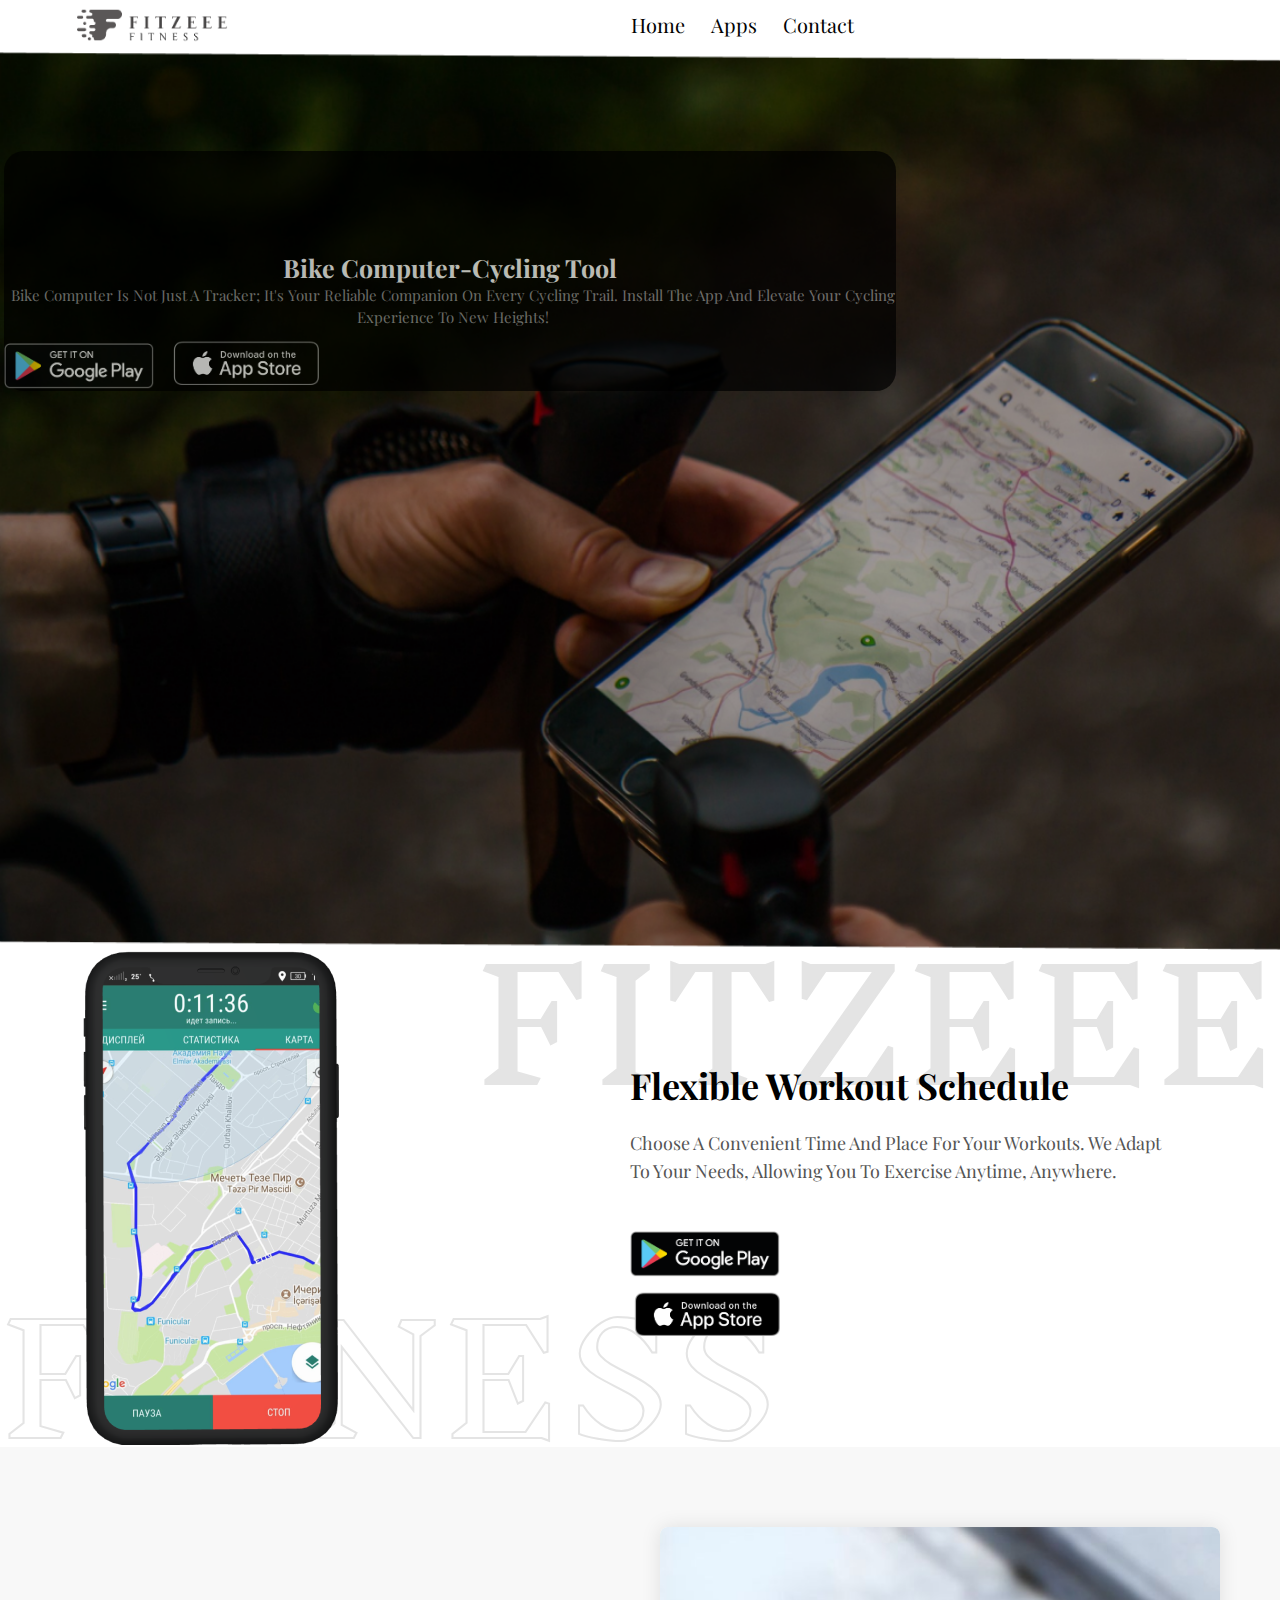
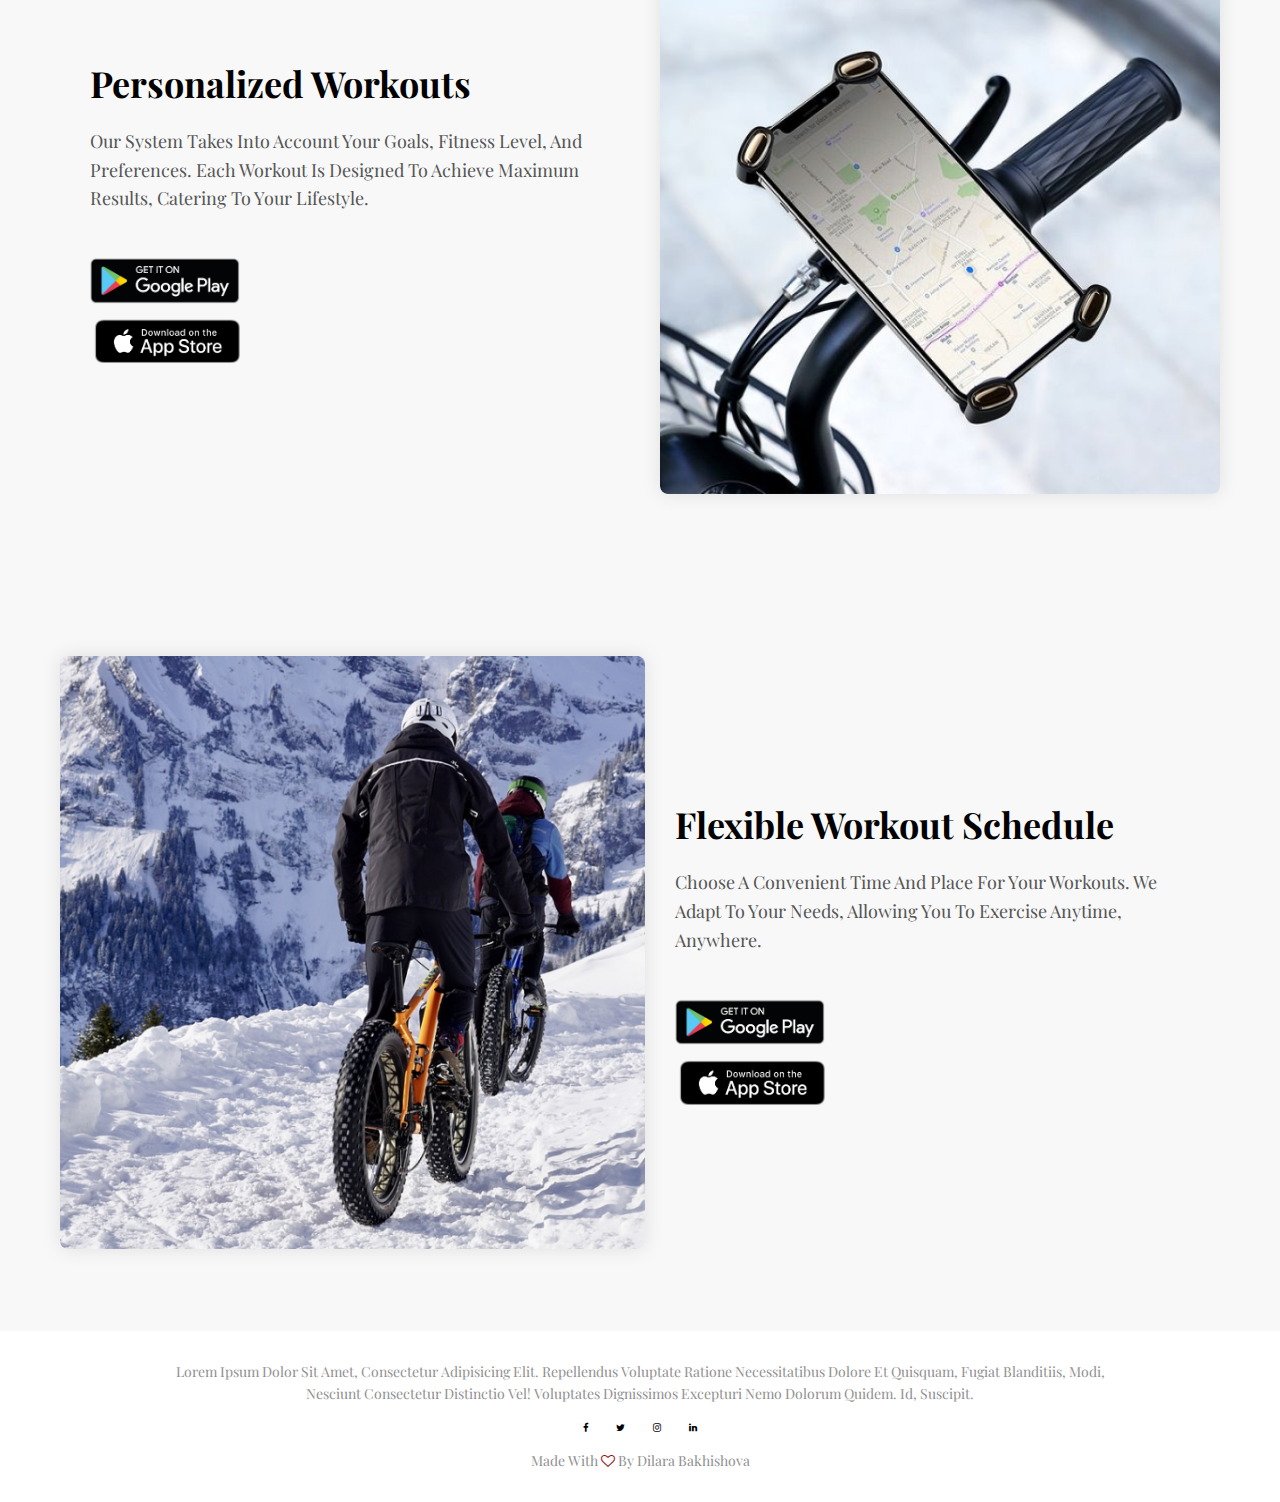
<file: MainSite/biking.html>
<!DOCTYPE html>
<html lang="en">

<head>
    <meta charset="UTF-8">
    <meta name="viewport" content="width=device-width, initial-scale=1.0">
    <title>Man WorkOut</title>
    <link rel="icon" href="favicon.ico" type="image/x-icon">
    <!--===============================================================================================-->
    <link rel="stylesheet" href="site_files/style.css">
    <link rel="preconnect" href="https://fonts.googleapis.com">
    <link rel="preconnect" href="https://fonts.gstatic.com" crossorigin>
    <link
        href="https://fonts.googleapis.com/css2?family=Playfair+Display:ital,wght@0,400;0,500;0,600;1,400;1,600;1,800&display=swap"
        rel="stylesheet">
    <link rel="stylesheet" href="https://stackpath.bootstrapcdn.com/font-awesome/4.7.0/css/font-awesome.min.css">
    <link rel="stylesheet" href="https://cdn.jsdelivr.net/npm/swiper@11/swiper-bundle.min.css" />
</head>

<body>
    <!-- NavBar -->
    <header class="biking">
        <nav>
            <a href="home.html"><img src="site_files/img/icons/logo.png"></a>
            <div class="nav-links" id="navLinks">
                <i class="fa fa-times" onclick="hideMenu()"></i>
                <ul>
                    <li><a href="home.html">Home</a></li>
                    <li>
                        <a href="biking.html">Apps</a>
                        <ul class="dropdown">
                            <li><a href="biking.html">Biking</a></li>
                            <li><a href="walking.html">Walking</a></li>
                            <li><a href="running.html">Running</a></li>
                            <li><a href="womanWorkout.html">Woman WorkOut</a></li>
                            <li><a href="manWorkout.html">Man WorkOut</a></li>
                        </ul>
                    </li>
                    <li><a
                            href="https://play.google.com/store/apps/developer?id=Fitzeee+Fitness&hl=ru&gl=US">Contact</a>
                    </li>
                </ul>
            </div>
            <i class="fa fa-bars" onclick="showMenu()"></i>
        </nav>
    </header>
    <section class="content-banner-biking">
        <div class="container-banner">
            <div class="banner">
                <div class="banner-text">
                    <h3>Bike Computer-Cycling Tool</h3>
                    <p>Bike Computer is not just a tracker; it's your reliable companion on every cycling trail. Install
                        the app and elevate your cycling experience to new heights!</p>
                    <div class="test">
                        <div class="column">
                            <a href="https://play.google.com/store/apps/developer?id=Fitzeee+Fitness&hl=ru&gl=US"
                                target="_blank" class="google-play-button">
                                <img src="site_files/img/icons/google-play-logo.png" alt="Google Play">
                            </a>
                            <a href="https://play.google.com/store/apps/developer?id=Fitzeee+Fitness&hl=ru&gl=US"
                                target="_blank" class="app-store-button">
                                <img src="site_files/img/icons/appStore-logo.png" alt="App Store">
                            </a>
                        </div>
                    </div>
                </div>
            </div>
        </div>
    </section>
    </div>
    </div>
    <!-- Content page -->

    <section class="about-3" id="about-3">
        <div class="container-ww">
            <div class="flex-2">
                <div class="about-img-1">
                    <img src="site_files/img/biking_page/biking_app_mobile.png" alt="">
                </div>
                <div class="about-text">
                    <h2>Flexible Workout Schedule</h2>
                    <p>Choose a convenient time and place for your workouts. We adapt to your needs, allowing you to
                        exercise anytime, anywhere.</p>
    
                    <a href="https://play.google.com/store/apps/developer?id=Fitzeee+Fitness&hl=ru&gl=US" target="_blank"
                        class="google-play-button">
                        <img src="site_files/img/icons/google-play-logo.png" alt="Google Play">
                    </a>
                    <a href="https://play.google.com/store/apps/developer?id=Fitzeee+Fitness&hl=ru&gl=US" target="_blank"
                        class="app-store-button">
                        <img src="site_files/img/icons/appStore-logo.png" alt="App Store">
                    </a>
                </div>
            </div>
        </div>
        <div class="background-text">
            <p class="text-back">FITZEEE</p>
            <p class="text-stroke">FITNESS</p>
        </div>
    </section>
    <section class="about-2" id="about-2">
        <div class="container">
            <div class="flex-1">
                <div class="about-text">
                    <h2>Personalized Workouts</h2>
                    <p>Our system takes into account your goals, fitness level, and preferences. Each workout is
                        designed to achieve maximum results, catering to your lifestyle.</p>
                        <a href="https://play.google.com/store/apps/developer?id=Fitzeee+Fitness&hl=ru&gl=US"
                        target="_blank" class="google-play-button">
                        <img src="site_files/img/icons/google-play-logo.png" alt="Google Play">
                    </a>
                    <a href="https://play.google.com/store/apps/developer?id=Fitzeee+Fitness&hl=ru&gl=US"
                        target="_blank" class="app-store-button">
                        <img src="site_files/img/icons/appStore-logo.png" alt="App Store">
                    </a>
                </div>
                <div class="about-img">
                    <img src="site_files/img/biking_page/biking_page_image_1.png" alt="">
                </div>
            </div>
        </div>
    </section>
    <section class="about-2" id="about-2">
        <div class="container">
            <div class="flex-2">
                <div class="about-img">
                    <img src="site_files/img/biking_page/biking_page_image_2.png" alt="">
                </div>
                <div class="about-text">
                    <h2>Flexible Workout Schedule</h2>
                    <p>Choose a convenient time and place for your workouts. We adapt to your needs, allowing you to
                        exercise anytime, anywhere.</p>
                        
                        <a href="https://play.google.com/store/apps/developer?id=Fitzeee+Fitness&hl=ru&gl=US"
                        target="_blank" class="google-play-button">
                        <img src="site_files/img/icons/google-play-logo.png" alt="Google Play">
                    </a>
                    <a href="https://play.google.com/store/apps/developer?id=Fitzeee+Fitness&hl=ru&gl=US"
                        target="_blank" class="app-store-button">
                        <img src="site_files/img/icons/appStore-logo.png" alt="App Store">
                    </a>
                </div>
            </div>
        </div>
    </section>

    <!--Testimonials-->

    <!-- <section class="testimonials">
    <div class="testimonials title">
        <h1>What our Clients Says </h1>
        <p>Lorem ipsum, dolor sit amet consectetur adipisicing elit.</p>
        </div>
    <div class="wrapper-testimonials">
        <div class="testimonial-container" id="testimonial-container"></div>
        <button id="prev">&lt;</button>
         <button id="next">&gt;</button>
        </div>
    </section> -->

    <!--~Footer-->

    <section class="footer">
        <p>Lorem ipsum dolor sit amet, consectetur adipisicing elit. Repellendus voluptate ratione necessitatibus dolore
            et quisquam, fugiat blanditiis, modi,<br>nesciunt consectetur distinctio vel! Voluptates dignissimos
            excepturi nemo dolorum quidem. Id, suscipit.</p>
        <div class="icons">
            <i class="fa fa-facebook"></i>
            <i class="fa fa-twitter"></i>
            <i class="fa fa-instagram"></i>
            <i class="fa fa-linkedin"></i>
        </div>
        <p> Made with <i class="fa fa-heart-o"></i> by Dilara Bakhishova</p>
        </div>
    </section>
    <script>
        var navLinks = document.getElementById("navLinks")
        function showMenu() {
            navLinks.style.right = "0"
        }
        function hideMenu() {
            navLinks.style.right = "-200px"
        }
    </script>
    <script src="https://cdn.jsdelivr.net/npm/swiper@11/swiper-bundle.min.js"></script>
    <script src="site_files/main.js"></script>
</body>

</html>
</file>
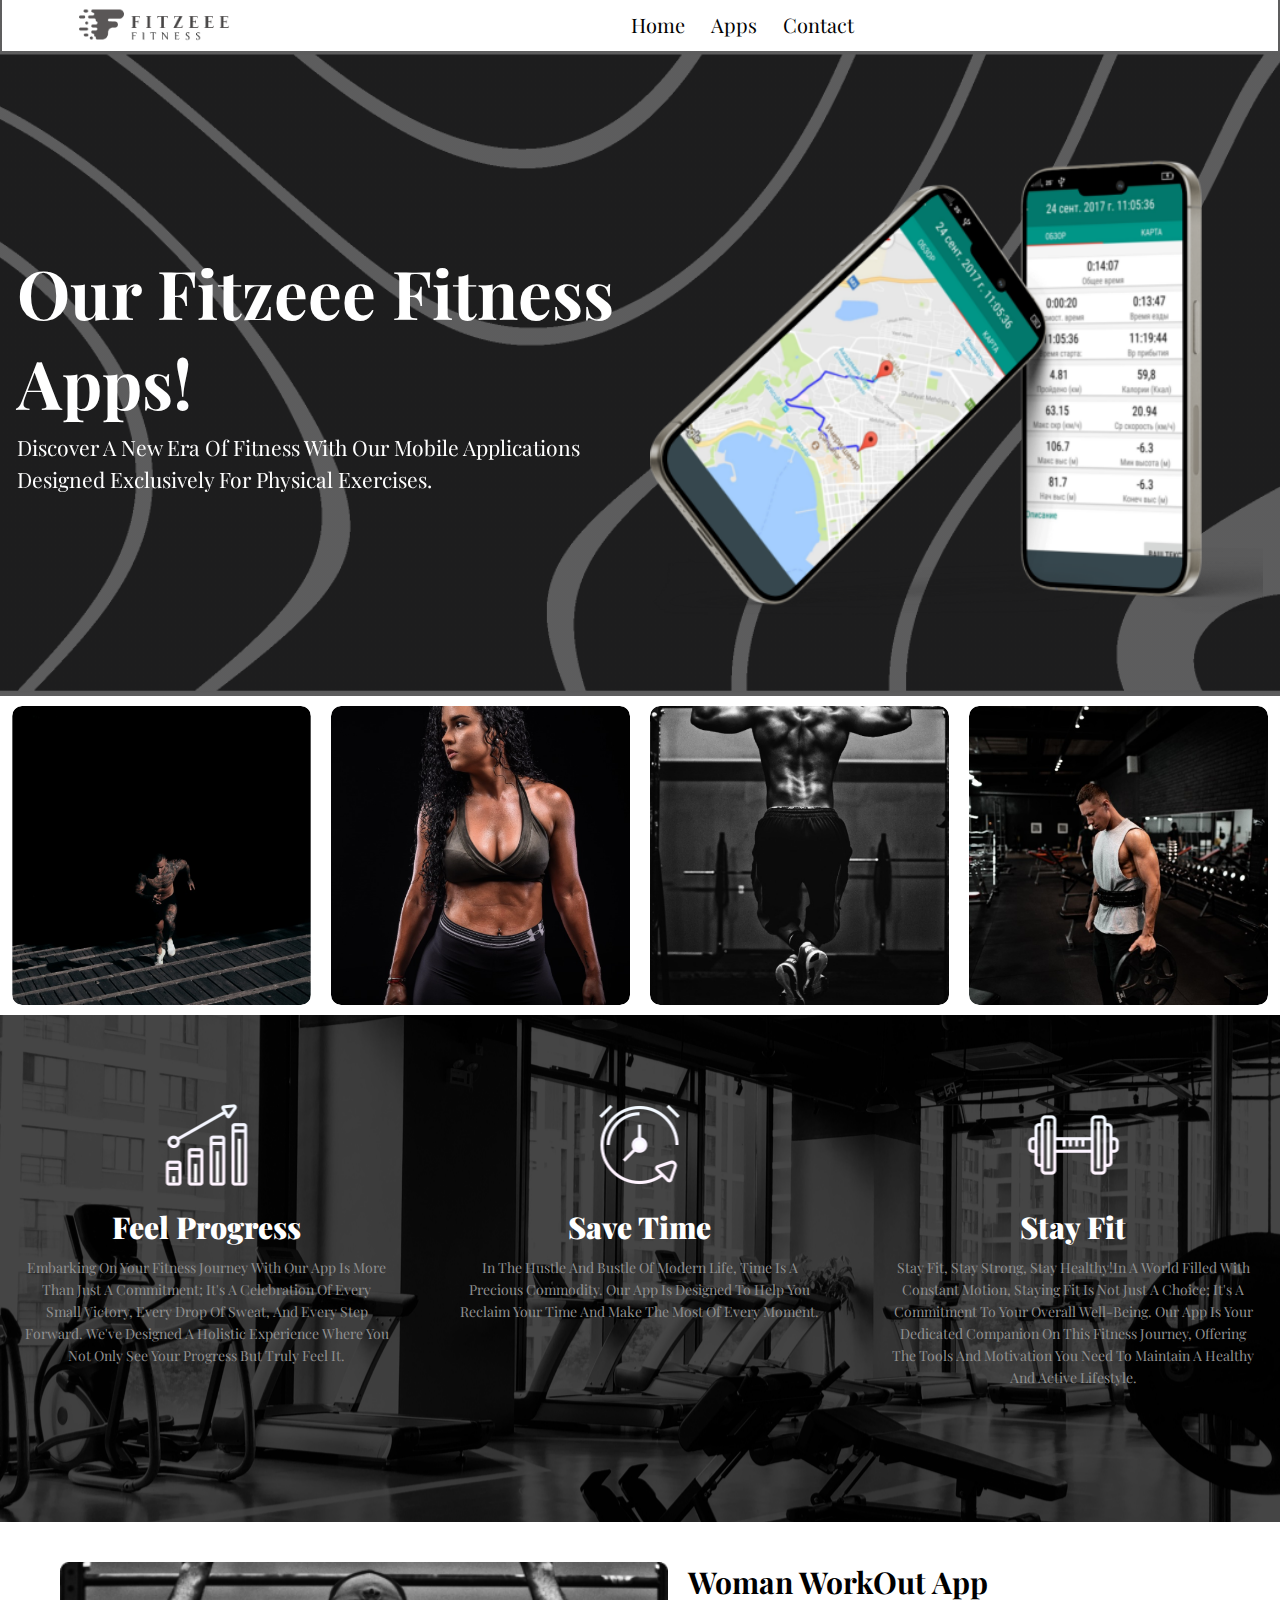
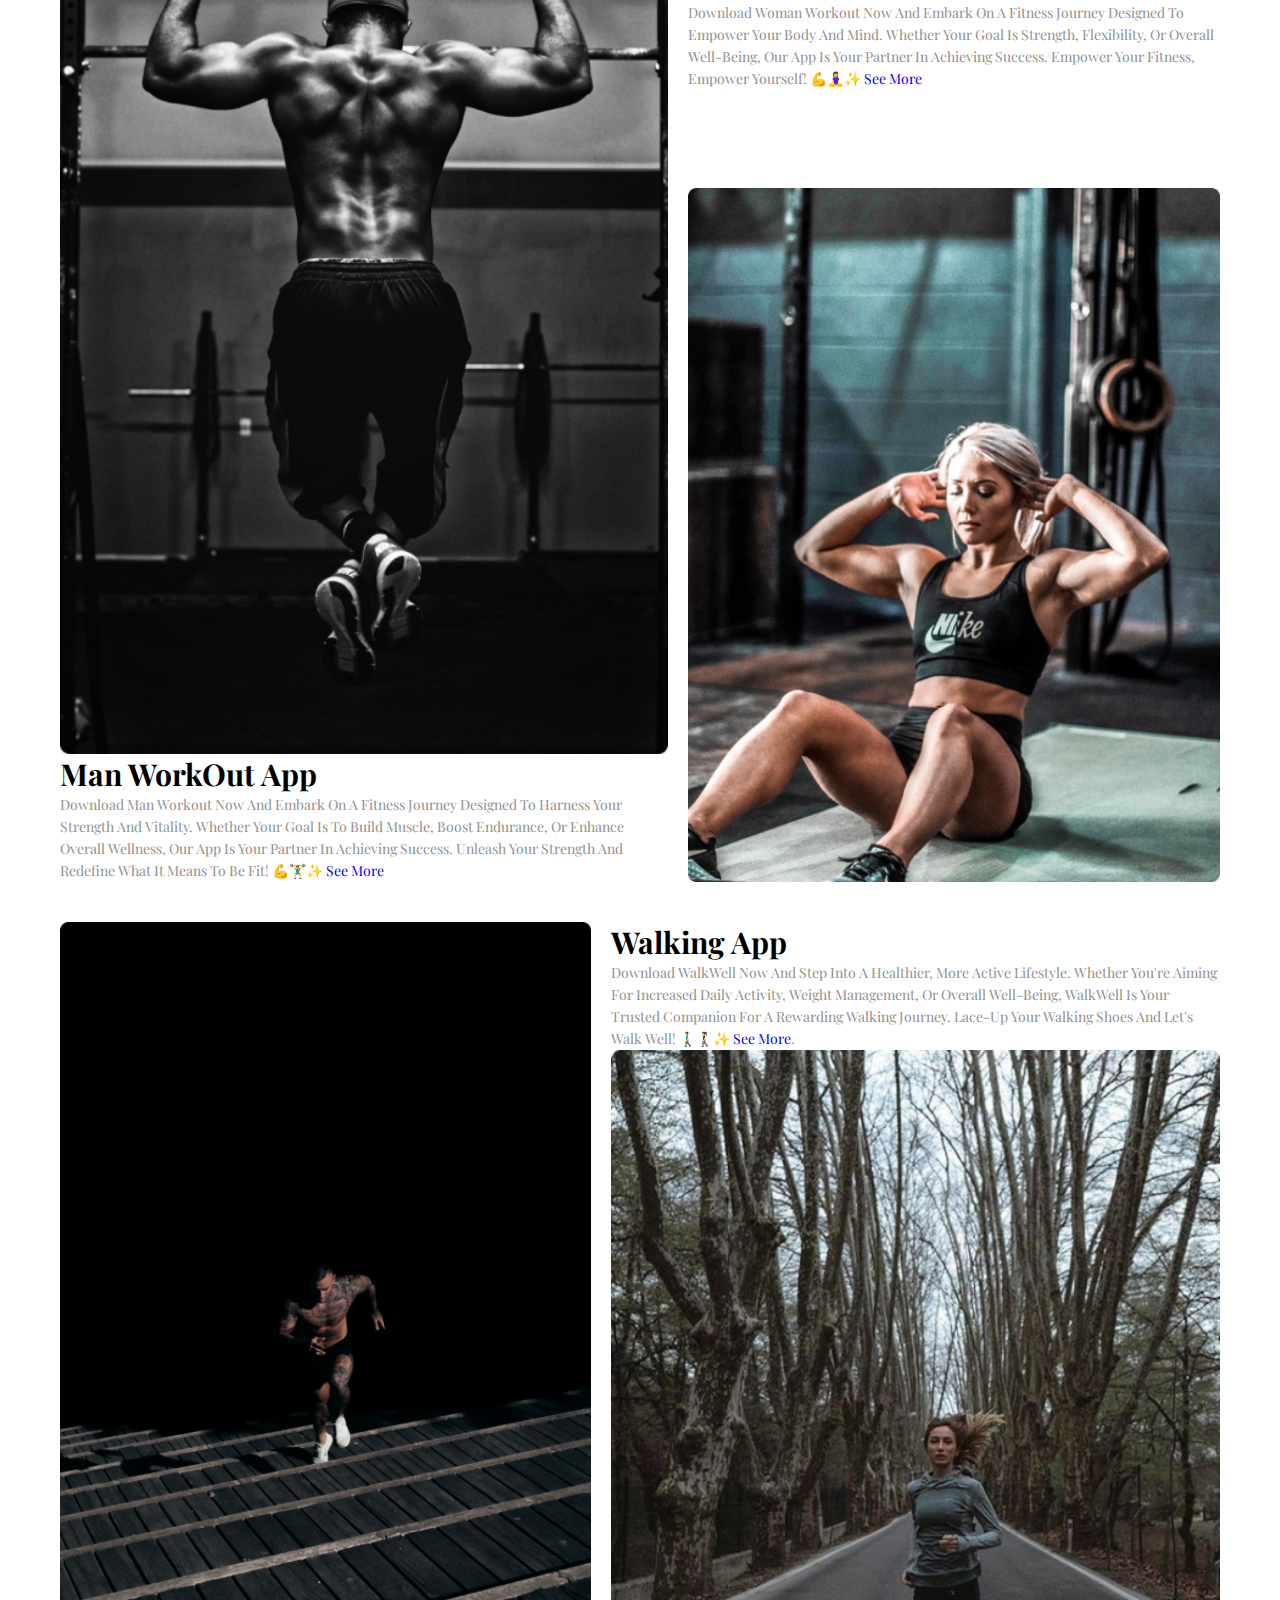
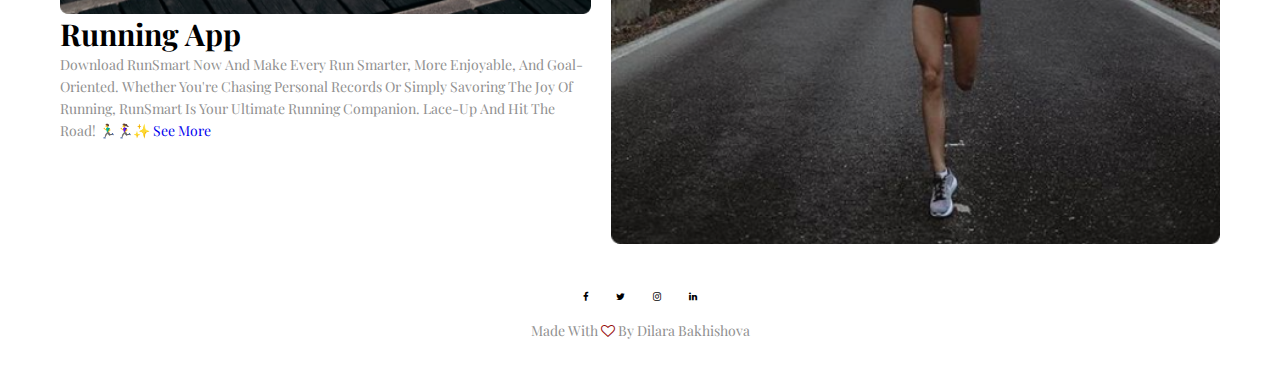
<file: MainSite/home.html>
<!DOCTYPE html>
<html lang="en">
<head>
    <meta charset="UTF-8">
    <meta name="viewport" content="width=device-width, initial-scale=1.0">
    <title>Slider</title>
    <link rel="icon" href="favicon.ico" type="image/x-icon">
    <!--===============================================================================================-->
	<link rel="stylesheet" href="site_files/style.css">
    <link rel="preconnect" href="https://fonts.googleapis.com">
<link rel="preconnect" href="https://fonts.gstatic.com" crossorigin>
<link href="https://fonts.googleapis.com/css2?family=Playfair+Display:ital,wght@0,400;0,500;0,600;1,400;1,600;1,800&display=swap" rel="stylesheet">
<link rel="stylesheet" href="https://stackpath.bootstrapcdn.com/font-awesome/4.7.0/css/font-awesome.min.css">
<link rel="stylesheet" href="https://cdn.jsdelivr.net/npm/swiper@11/swiper-bundle.min.css"/>
</head>
<body>
    <!-- NavBar -->
<header class="home">
    <nav>
        <a href="home.html"><img src="site_files/img/icons/logo.png"></a>
        <div class="nav-links" id="navLinks">
            <i class="fa fa-times" onclick="hideMenu()"></i>
            <ul>
                <li><a href="home.html">Home</a></li>
                <li>
                    <a href="#">Apps</a>
                    <ul class="dropdown">
                        <li><a href="biking.html">Biking</a></li>
                        <li><a href="walking.html">Walking</a></li>
                        <li><a href="running.html">Running</a></li>
                        <li><a href="womanWorkout.html">Woman WorkOut</a></li>
                        <li><a href="manWorkout.html">Man WorkOut</a></li>
                    </ul>
                </li>
                <li><a href="https://play.google.com/store/apps/developer?id=Fitzeee+Fitness&hl=ru&gl=US">Contact</a>
                </li>
            </ul>
        </div>
        <i class="fa fa-bars" onclick="showMenu()"></i>
    </nav>
</header>
<section class="home" id="home">
    <div class="swiper mySwiper home-slider">
        <div class="swiper-wrapper wrapper">
            <div class="swiper-slide slide">
                <div class="content">
                    <h3>Our Fitzeee Fitness Apps!</h3>
                    <p>Discover a new era of fitness with our mobile applications designed exclusively for physical
                        exercises. </p>
                    <!-- <a href="https://play.google.com/store/apps/details?id=com.fitzeee.femalefatburnfitzeee&hl=ru&gl=US" class="btn">Download now</a> -->
                </div>
                <div class="image">
                    <img src="site_files/img/main_biking_mockup.png" alt="">
                </div>
            </div>
            <div class="swiper-slide slide">
                <div class="content">
                    <h3>Expert Guidance</h3>
                    <p>Our apps provide expert guidance through every exercise, ensuring you maintain proper form and
                        get the most out of your workouts.</p>
                    <!-- <a href="https://play.google.com/store/apps/details?id=com.fitzeee.pedometerwalking&hl=ru&gl=US" class="btn">Download now</a> -->
                </div>
                <div class="image">
                    <img src="site_files/img/main_walking_mockup.png" alt="">
                </div>
            </div>
            <div class="swiper-slide slide">
                <div class="content">
                    <h3>Progress Tracking</h3>
                    <p>Monitor your progress effortlessly. Track your achievements, set new goals, and celebrate your
                        fitness journey milestones.</p>
                    <!-- <a href="https://play.google.com/store/apps/details?id=com.fitzeee.fitzeeerun&hl=ru&gl=US" class="btn">Download now</a> -->
                </div>
                <div class="image">
                    <img src="site_files/img/main_running_mockup.png" alt="">
                </div>
            </div>
            <div class="swiper-slide slide">
                <div class="content">
                    <h3>Personalized Workouts</h3>
                    <p>Our applications offer tailored workout plans based on your fitness goals, ensuring a
                        personalized fitness experience.</p>
                    <!-- <a href="https://play.google.com/store/apps/details?id=com.fitzeee.femalefatburnfitzeee&hl=ru&gl=US" class="btn">Download now</a> -->
                </div>
                <div class="image">
                    <img src="site_files/img/main_woman_mockup.png" alt="">
                </div>
            </div>
            <div class="swiper-slide slide">
                <div class="content">
                    <h3>Anytime Accessibility</h3>
                    <p>Our apps are available 24/7, allowing you to exercise at your convenience, wherever you are. </p>
                    <!-- <a href="https://play.google.com/store/apps/details?id=com.fitzeee.menworkout&hl=ru&gl=US" class="btn">Download now</a> -->
                </div>
                <div class="image">
                    <img src="site_files/img/main_man_workout_mockup.png" alt="">
                </div>
            </div>
        </div>
        <div class="swiper-pagination"></div>
    </div>
</section>
 
    <!-- TExt -->
    <section class="about">
        <div class="row">
            <div class="about-col"> <img src="site_files/img/main_running_hover_img.png">
                <div class="layer">
                    <a href="running.html">
                        <h3>Running</h3>
                    </a>
                </div>
            </div>
            <div class="about-col">
                <img src="site_files/img/main_woman_hover_img.png">
                <div class="layer">
                    <a href="womanWorkout.html">
                        <h3>Woman Workout</h3>
                    </a>
                </div>
            </div>
    
            <div class="about-col">
                <img src="site_files/img/main_man_hover_img.png">
                <div class="layer">
                    <a href="walking.html">
                        <h3>Walking</h3>
                    </a>
                </div>
            </div>
            <div class="about-col">
                <img src="site_files/img/main_man_workout_hover_img.png">
                <div class="layer">
                    <a href="manWorkout.html">
                        <h3>Man Workout</h3>
                    </a>
                </div>
            </div>
        </div>
    
    </section>
        <!--Advertisment-->

    <section class="advertisment">
        <div class="row">
            <div class="advertisment-col">
                <img src="site_files/img/icons/icon_progress.png">
                <h3>Feel Progress</h3>
                <p>Embarking on your fitness journey with our app is more than just a commitment; it's a celebration of
                    every small victory, every drop of sweat, and every step forward. We've designed a holistic experience
                    where you not only see your progress but truly feel it.</p>
            </div>
    
            <div class="advertisment-col">
                <img src="site_files/img/icons/save_time.png">
                <h3>Save Time</h3>
                <p>In the hustle and bustle of modern life, time is a precious commodity. Our app is designed to help you
                    reclaim your time and make the most of every moment. </p>
            </div>
    
            <div class="advertisment-col">
                <img src="site_files/img/icons/stay_fit.png">
                <h3>Stay Fit</h3>
                <p>Stay Fit, Stay Strong, Stay Healthy!In a world filled with constant motion, staying fit is not just a
                    choice; it's a commitment to your overall well-being. Our app is your dedicated companion on this
                    fitness journey, offering the tools and motivation you need to maintain a healthy and active lifestyle.
                </p>
            </div>
        </div>
    </section>
               <!--Content-->
        <section class="content-main" id="content-main">
            <div class="container">
                <div class="flex-index">
                    <div class="content-row">
                        <div class="content-img">
                            <img src="site_files/img/main_man_img.png" alt="">
                        </div>
                        <div class="content-text">
                            <h2>Man WorkOut App</h2>
                            <p>Download Man Workout now and embark on a fitness journey designed to harness your strength and
                                vitality. Whether your goal is to build muscle, boost endurance, or enhance overall wellness,
                                our app is your partner in achieving success. Unleash your strength and redefine what it means
                                to be fit! 💪🏋️‍♂️✨<a href="manWorkout.html"> See More</a></p>
                        </div>
                    </div>
                    <div class="content-row2">
                        <div class="content-text">
                            <h2>Woman WorkOut App</h2>
                            <p>Download Woman Workout now and embark on a fitness journey designed to empower your body and
                                mind. Whether your goal is strength, flexibility, or overall well-being, our app is your partner
                                in achieving success. Empower your fitness, empower yourself! 💪🧘‍♀️✨<a
                                    href="womanWorkout.html"> See More</a></p>
                        </div>
                        <div class="content-img">
                            <img src="site_files/img/main_woman_workout_img.png" alt="">
                        </div>
                    </div>
                </div>
            </div>
        </section>
        <section class="content-main" id="content-1">
            <div class="container">
                <div class="flex-index">
                    <div class="content-row">
                        <div class="content-img">
                            <img src="site_files/img/main_running_img.png" alt="">
                        </div>
                        <div class="content-text">
                            <h2>Running App</h2>
                            <p>Download RunSmart now and make every run smarter, more enjoyable, and goal-oriented. Whether
                                you're chasing personal records or simply savoring the joy of running, RunSmart is your ultimate
                                running companion. Lace-up and hit the road! 🏃‍♂️🏃‍♀️✨<a href="running.html"> See More</a></p>
                        </div>
                    </div>
                    <div class="content-row2">
        
                        <div class="content-text">
                            <h2>Walking App</h2>
                            <p>Download WalkWell now and step into a healthier, more active lifestyle. Whether you're aiming for
                                increased daily activity, weight management, or overall well-being, WalkWell is your trusted
                                companion for a rewarding walking journey. Lace-up your walking shoes and let's walk well!
                                🚶‍♂️🚶‍♀️✨<a href="walking.html"> See More</a>.</p>
                        </div>
                        <div class="content-img">
                            <img src="site_files/img/main_walking_img.png" alt="">
                        </div>
                    </div>
                </div>
            </div>
        </section>
         <!--Testimonials-->

         <!-- <section class="testimonials">
            <div class="testimonials title">
                <h1>What our Clients Says </h1>
                <p>Lorem ipsum, dolor sit amet consectetur adipisicing elit.</p>
                </div>
            <div class="wrapper-testimonials">
                <div class="testimonial-container" id="testimonial-container"></div>
                <button id="prev">&lt;</button>
                 <button id="next">&gt;</button>
                </div>
            </section>
 -->

             <!--~Footer-->

            <section class="footer">
                <div class="icons">
                    <i class="fa fa-facebook"></i>
                    <i class="fa fa-twitter"></i>
                    <i class="fa fa-instagram"></i>
                    <i class="fa fa-linkedin"></i>
                </div>
                <p> Made with <i class="fa fa-heart-o"></i> by Dilara Bakhishova</p>
                </div>
            </section>
            
            <script>
                var navLinks = document.getElementById("navLinks")
                function showMenu() {
                    navLinks.style.right = "0"
                }
                function hideMenu() {
                    navLinks.style.right = "-200px"
                }
            </script>
            <script src="https://cdn.jsdelivr.net/npm/swiper@11/swiper-bundle.min.js"></script>
            <script src="site_files/main.js"></script>
</body>

</html>
</file>
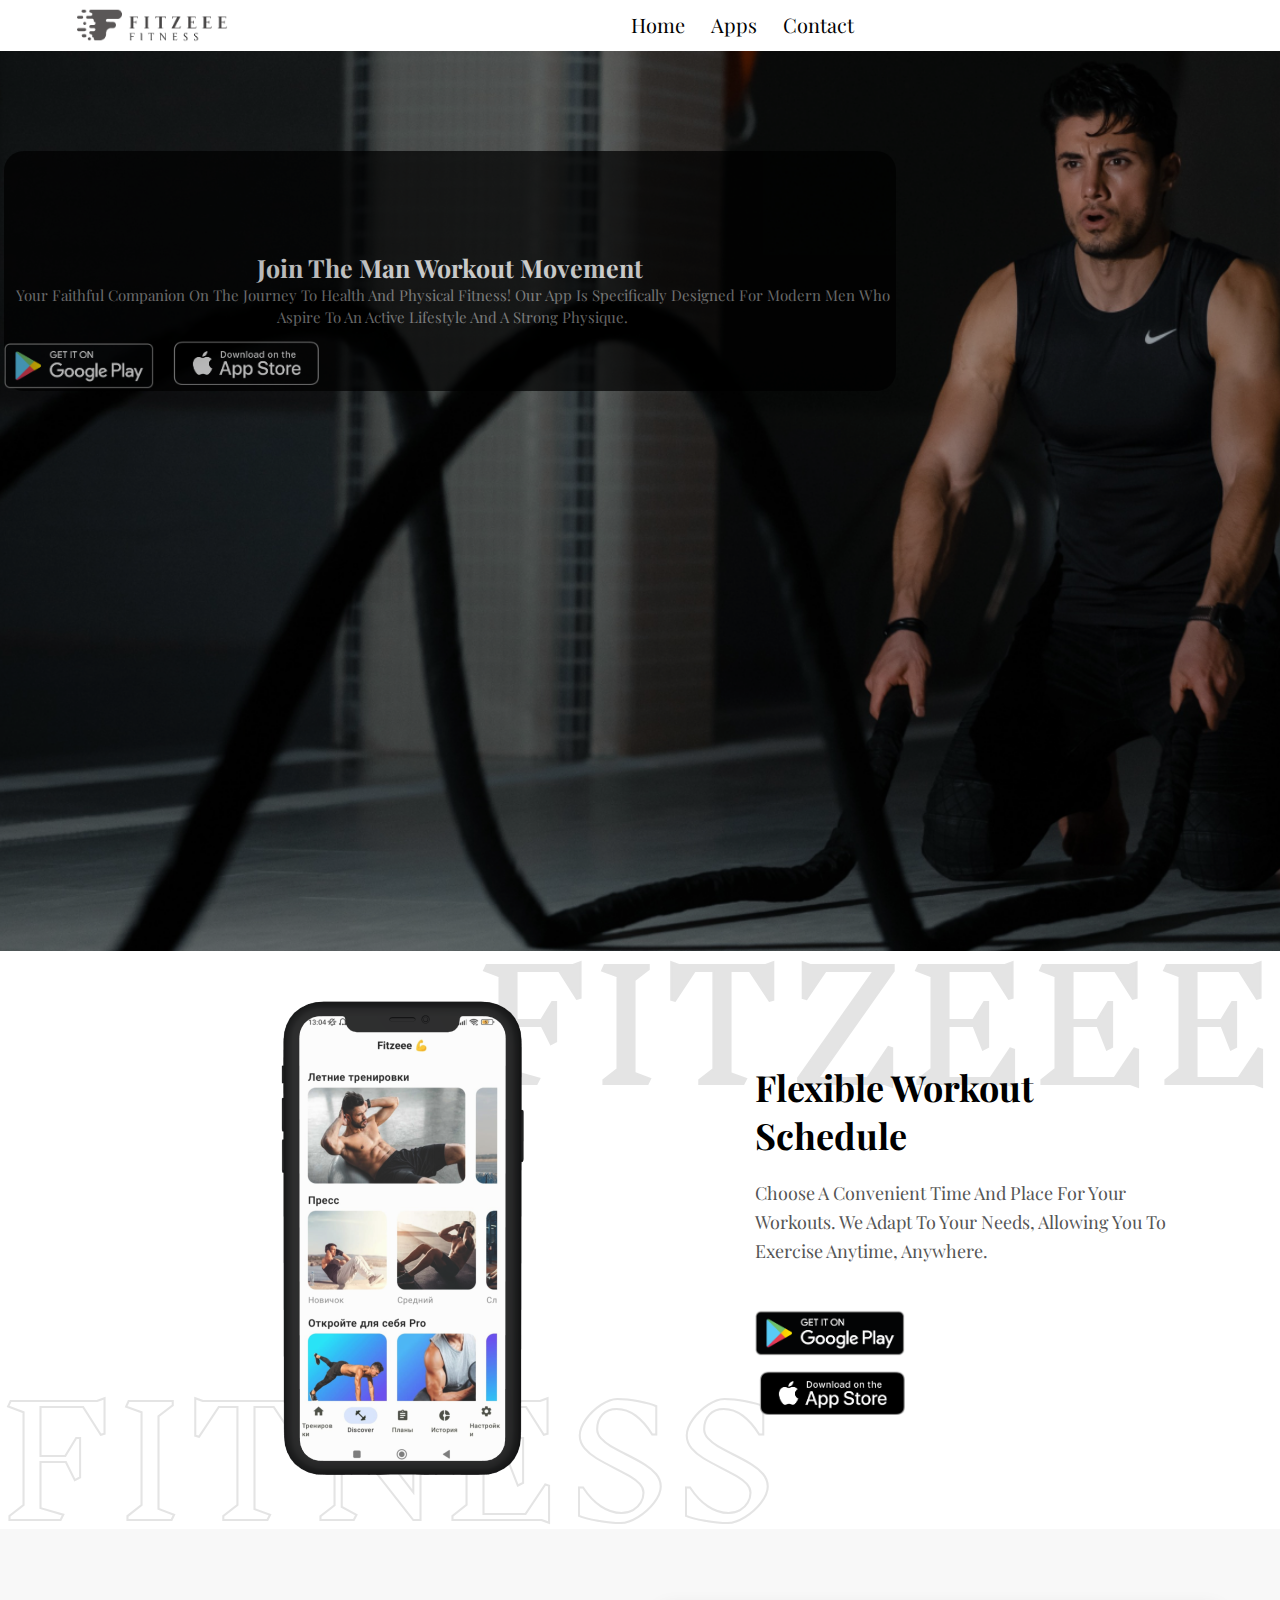
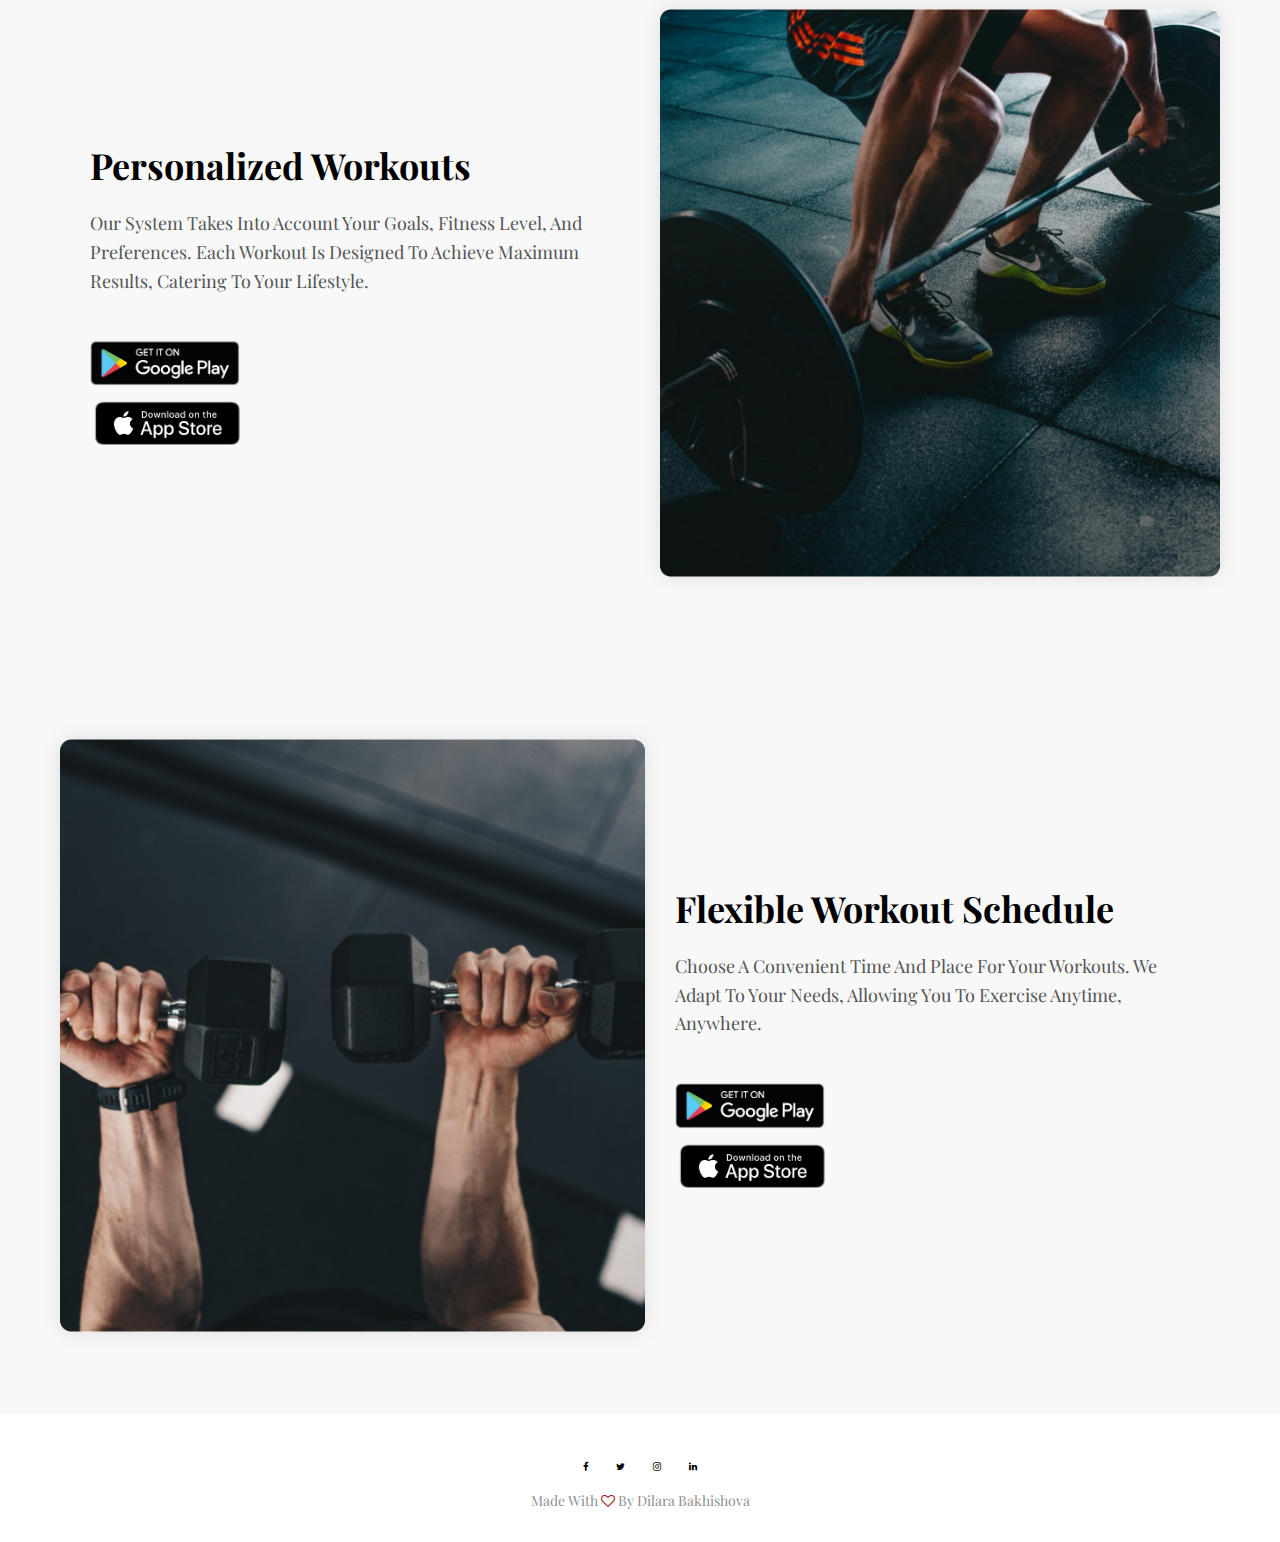
<file: MainSite/manWorkout.html>
<!DOCTYPE html>
<html lang="en">

<head>
    <meta charset="UTF-8">
    <meta name="viewport" content="width=device-width, initial-scale=1.0">
    <title>Man WorkOut</title>
    <link rel="icon" href="favicon.ico" type="image/x-icon">
    <!--===============================================================================================-->
    <link rel="stylesheet" href="site_files/style.css">
    <link rel="preconnect" href="https://fonts.googleapis.com">
    <link rel="preconnect" href="https://fonts.gstatic.com" crossorigin>
    <link
        href="https://fonts.googleapis.com/css2?family=Playfair+Display:ital,wght@0,400;0,500;0,600;1,400;1,600;1,800&display=swap"
        rel="stylesheet">
    <link rel="stylesheet" href="https://stackpath.bootstrapcdn.com/font-awesome/4.7.0/css/font-awesome.min.css">
    <link rel="stylesheet" href="https://cdn.jsdelivr.net/npm/swiper@11/swiper-bundle.min.css" />
</head>

<body>
    <!-- NavBar -->
    <header class="manWorkout">
        <nav>
            <a href="home.html"><img src="site_files/img/icons/logo.png"></a>
            <div class="nav-links" id="navLinks">
                <i class="fa fa-times" onclick="hideMenu()"></i>
                <ul>
                    <li><a href="home.html">Home</a></li>
                    <li>
                        <a href="manWorkout.html">Apps</a>
                        <ul class="dropdown">
                            <li><a href="biking.html">Biking</a></li>
                            <li><a href="walking.html">Walking</a></li>
                            <li><a href="running.html">Running</a></li>
                            <li><a href="womanWorkout.html">Woman WorkOut</a></li>
                            <li><a href="manWorkout.html">Man WorkOut</a></li>
                        </ul>
                    </li>
                    <li>
                    <a href="https://play.google.com/store/apps/developer?id=Fitzeee+Fitness&hl=ru&gl=US">Contact</a>
                    </li>
                </ul>
            </div>
            <i class="fa fa-bars" onclick="showMenu()"></i>
        </nav>
    </header>
    <section class="content-banner-mw">
        <div class="container-banner">
            <div class="banner">
                <div class="banner-text">
                    <h3>Join the Man Workout Movement</h3>
                    <p>Your faithful companion on the journey to health and physical fitness! Our app is specifically
                        designed for modern men who aspire to an active lifestyle and a strong physique.</p>
                    <div class="test">
                        <div class="column">
                            <a href="https://play.google.com/store/apps/developer?id=Fitzeee+Fitness&hl=ru&gl=US"
                                target="_blank" class="google-play-button">
                                <img src="site_files/img/icons/google-play-logo.png" alt="Google Play">
                            </a>
                            <a href="https://play.google.com/store/apps/developer?id=Fitzeee+Fitness&hl=ru&gl=US"
                                target="_blank" class="app-store-button">
                                <img src="site_files/img/icons/appStore-logo.png" alt="App Store">
                            </a>
                        </div>
                    </div>
                </div>
            </div>
        </div>
    </section>
    </div>
    </div>
    <!-- Content page -->
    <section class="about-3" id="about-3">
        <div class="container-ww">
            <div class="flex-2">
                <div class="about-img-1">
                    <img src="site_files/img/man_workout/man_workout_page_mockup.png" alt="">
                </div>
                <div class="about-text">
                    <h2>Flexible Workout Schedule</h2>
                    <p>Choose a convenient time and place for your workouts. We adapt to your needs, allowing you to
                        exercise anytime, anywhere.</p>
    
                    <a href="https://play.google.com/store/apps/developer?id=Fitzeee+Fitness&hl=ru&gl=US" target="_blank"
                        class="google-play-button">
                        <img src="site_files/img/icons/google-play-logo.png" alt="Google Play">
                    </a>
                    <a href="https://play.google.com/store/apps/developer?id=Fitzeee+Fitness&hl=ru&gl=US" target="_blank"
                        class="app-store-button">
                        <img src="site_files/img/icons/appStore-logo.png" alt="App Store">
                    </a>
                </div>
            </div>
        </div>
        <div class="background-text">
            <p class="text-back">FITZEEE</p>
            <p class="text-stroke">FITNESS</p>
        </div>
    </section>
    <section class="about-2" id="about-2">
        <div class="container">
            <div class="flex-1">
                <div class="about-text">
                    <h2>Personalized Workouts</h2>
                    <p>Our system takes into account your goals, fitness level, and preferences. Each workout is
                        designed to achieve maximum results, catering to your lifestyle.</p>
                        <a href="https://play.google.com/store/apps/developer?id=Fitzeee+Fitness&hl=ru&gl=US"
                        target="_blank" class="google-play-button">
                        <img src="site_files/img/icons/google-play-logo.png" alt="Google Play">
                    </a>
                    <a href="https://play.google.com/store/apps/developer?id=Fitzeee+Fitness&hl=ru&gl=US"
                        target="_blank" class="app-store-button">
                        <img src="site_files/img/icons/appStore-logo.png" alt="App Store">
                    </a>
                </div>
                <div class="about-img">
                    <img src="site_files/img/man_workout/man_page_img_1.png" alt="">
                </div>
            </div>
        </div>
    </section>
    <section class="about-2" id="about-2">
        <div class="container">
            <div class="flex-2">
                <div class="about-img">
                    <img src="site_files/img/man_workout/man_page_img_2.png" alt="">
                </div>
                <div class="about-text">
                    <h2>Flexible Workout Schedule</h2>
                    <p>Choose a convenient time and place for your workouts. We adapt to your needs, allowing you to
                        exercise anytime, anywhere.</p>
                        
                        <a href="https://play.google.com/store/apps/developer?id=Fitzeee+Fitness&hl=ru&gl=US"
                        target="_blank" class="google-play-button">
                        <img src="site_files/img/icons/google-play-logo.png" alt="Google Play">
                    </a>
                    <a href="https://play.google.com/store/apps/developer?id=Fitzeee+Fitness&hl=ru&gl=US"
                        target="_blank" class="app-store-button">
                        <img src="site_files/img/icons/appStore-logo.png" alt="App Store">
                    </a>
                </div>
            </div>
        </div>
    </section>
    <!--Testimonials-->

    <!-- <section class="testimonials">
    <div class="testimonials title">
        <h1>What our Clients Says </h1>
        <p>Lorem ipsum, dolor sit amet consectetur adipisicing elit.</p>
        </div>
    <div class="wrapper-testimonials">
        <div class="testimonial-container" id="testimonial-container"></div>
        <button id="prev">&lt;</button>
         <button id="next">&gt;</button>
        </div>
    </section> -->

    <!--~Footer-->

    <section class="footer">
        <div class="icons">
            <i class="fa fa-facebook"></i>
            <i class="fa fa-twitter"></i>
            <i class="fa fa-instagram"></i>
            <i class="fa fa-linkedin"></i>
        </div>
        <p> Made with <i class="fa fa-heart-o"></i> by Dilara Bakhishova</p>
        </div>
    </section>
    <script>
        var navLinks = document.getElementById("navLinks")
        function showMenu() {
            navLinks.style.right = "0"
        }
        function hideMenu() {
            navLinks.style.right = "-200px"
        }
    </script>
    <script src="https://cdn.jsdelivr.net/npm/swiper@11/swiper-bundle.min.js"></script>
    <script src="site_files/main.js"></script>
</body>

</html>
</file>
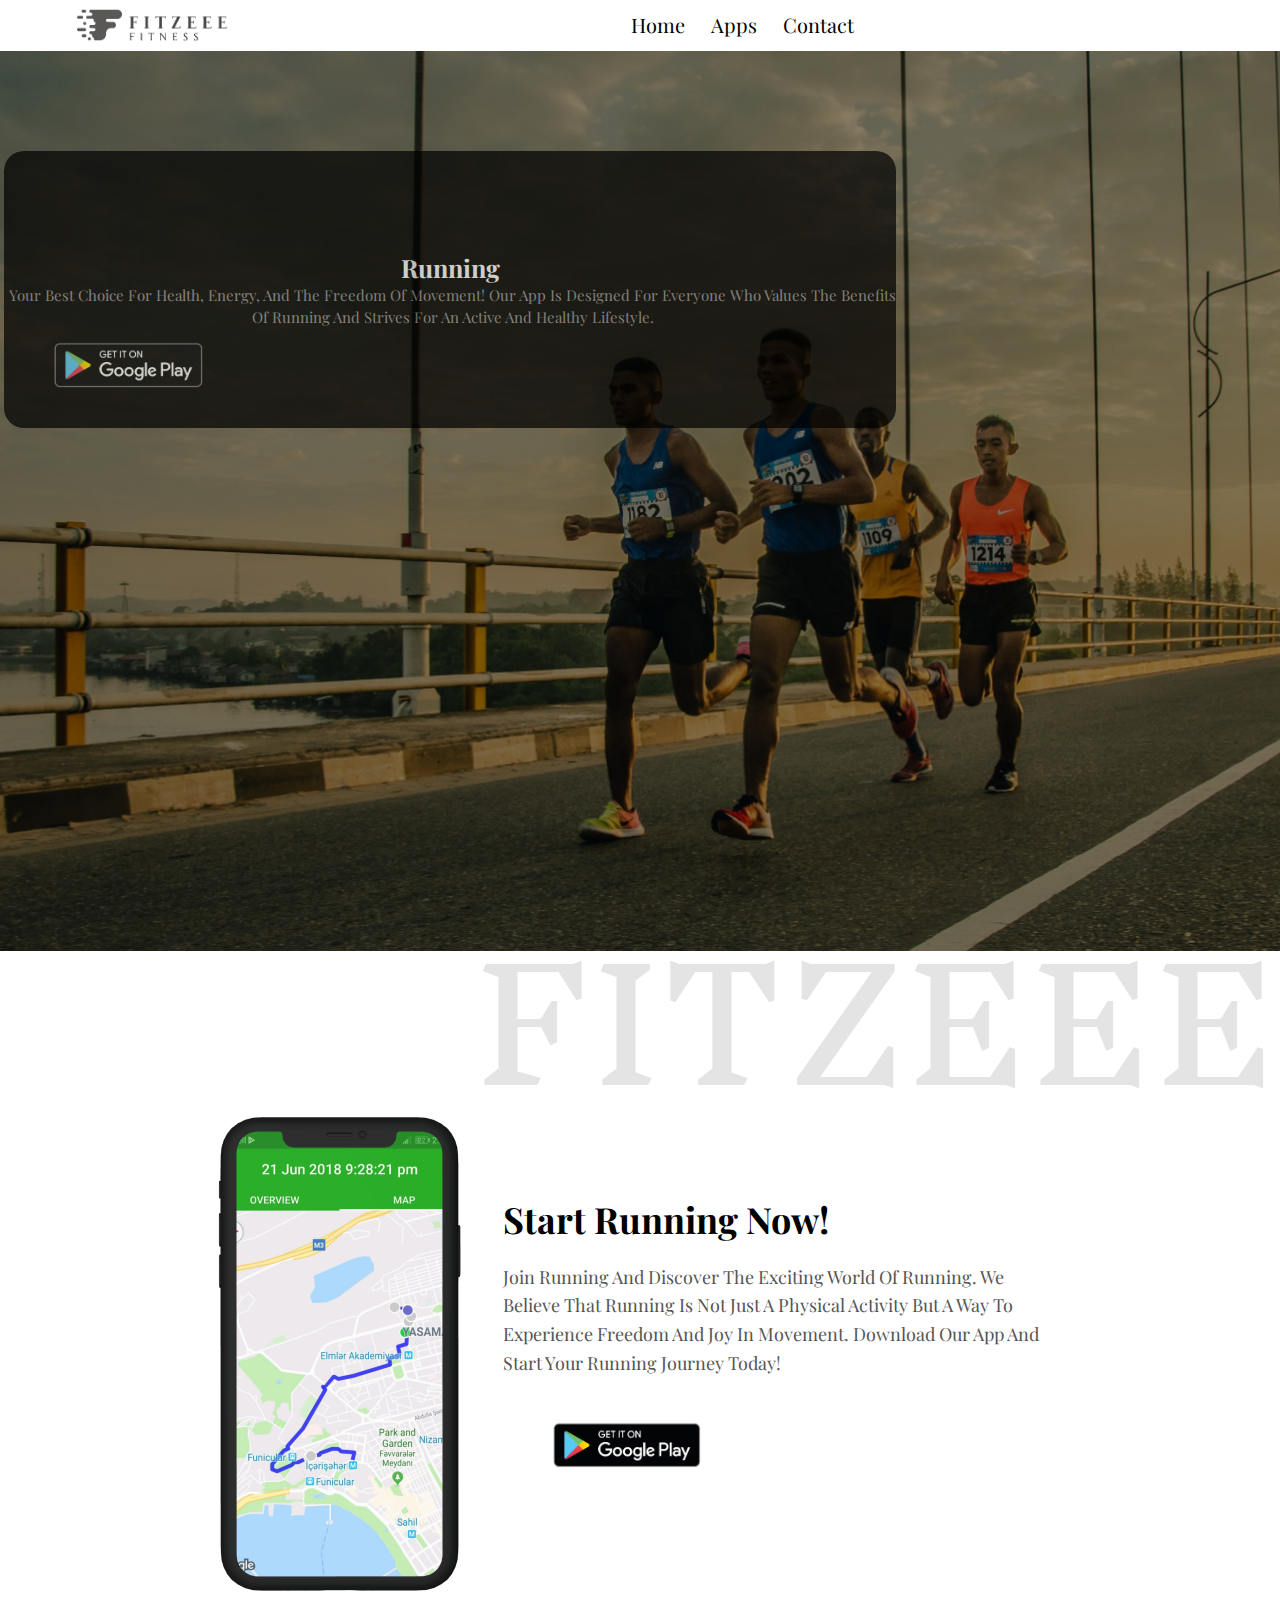
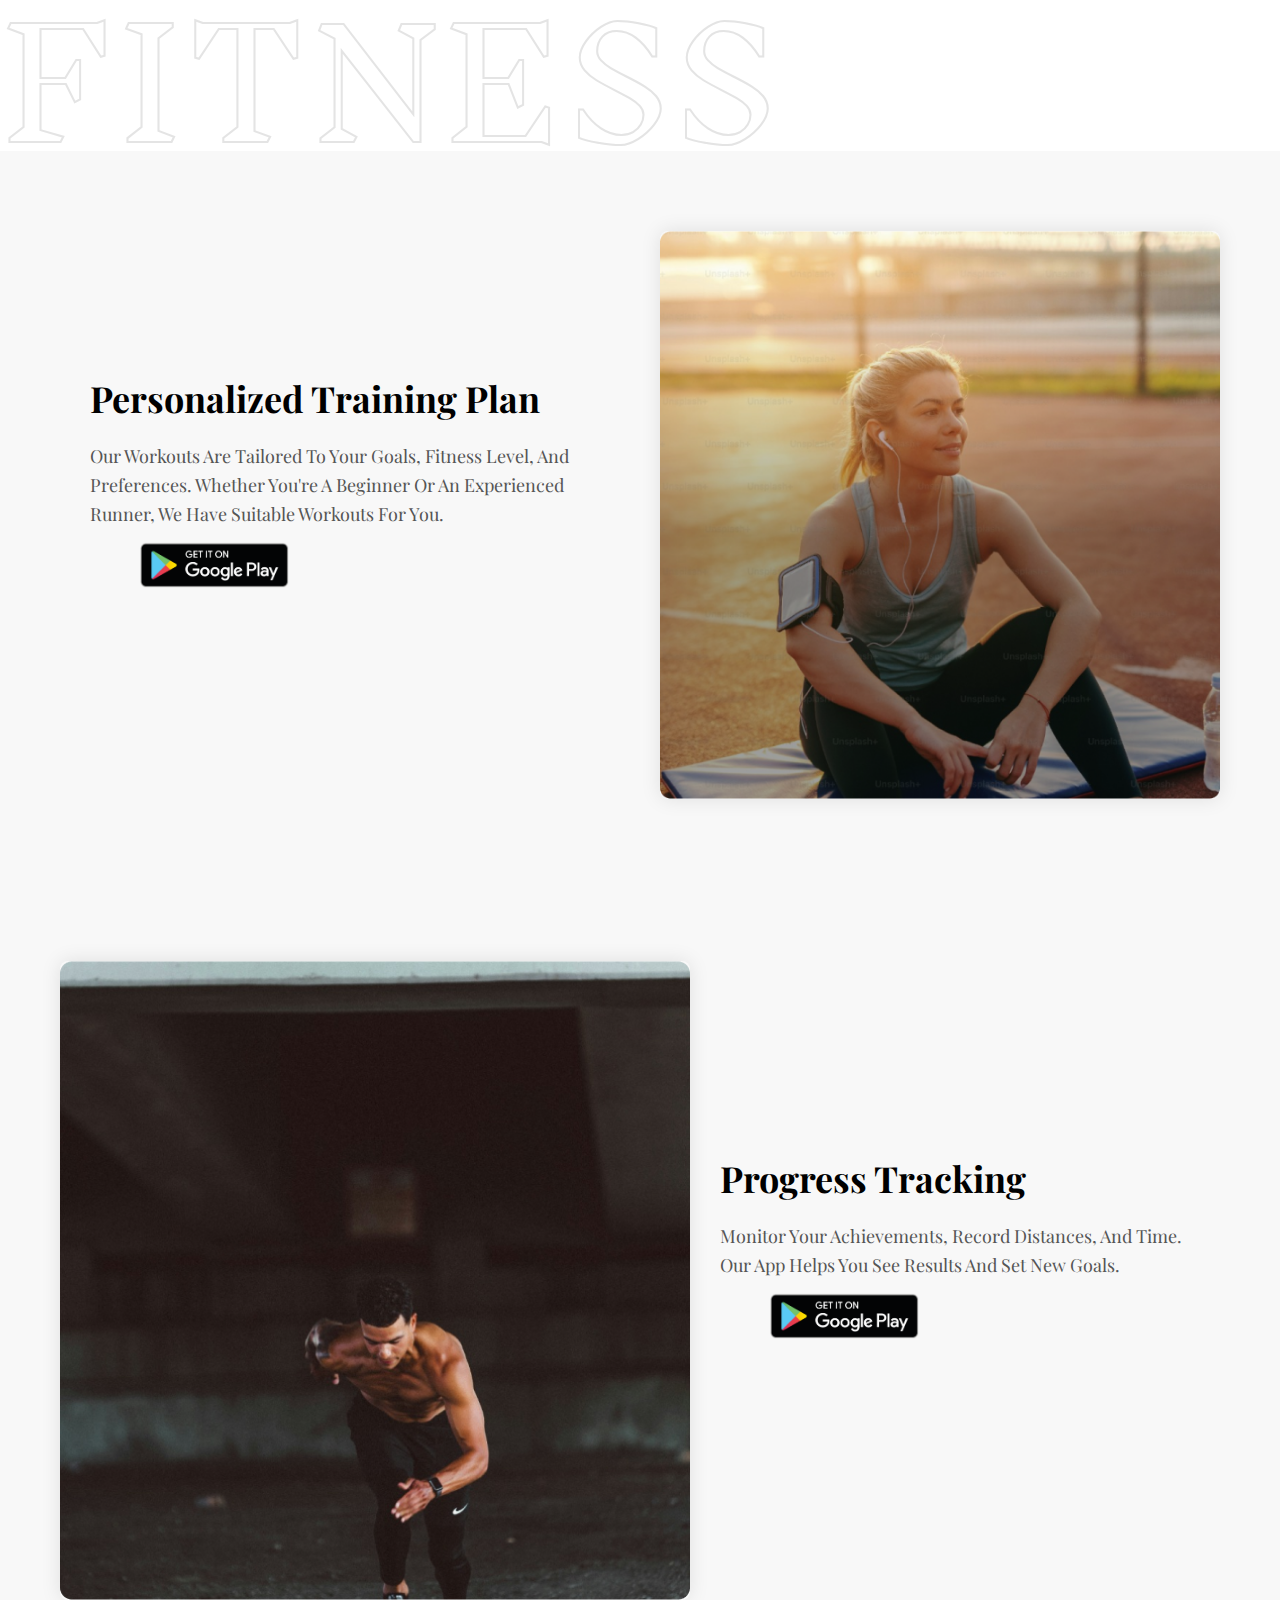
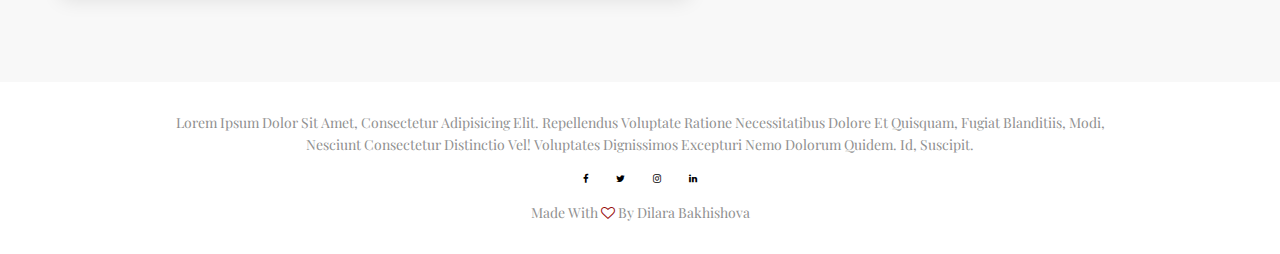
<file: MainSite/running.html>
<!DOCTYPE html>
<html lang="en">

<head>
    <meta charset="UTF-8">
    <meta name="viewport" content="width=device-width, initial-scale=1.0">
    <title>Runing</title>
    <link rel="icon" href="favicon.ico" type="image/x-icon">
    <!--===============================================================================================-->
    <link rel="stylesheet" href="site_files/style.css">
    <link rel="preconnect" href="https://fonts.googleapis.com">
    <link rel="preconnect" href="https://fonts.gstatic.com" crossorigin>
    <link
        href="https://fonts.googleapis.com/css2?family=Playfair+Display:ital,wght@0,400;0,500;0,600;1,400;1,600;1,800&display=swap"
        rel="stylesheet">
    <link rel="stylesheet" href="https://stackpath.bootstrapcdn.com/font-awesome/4.7.0/css/font-awesome.min.css">
    <link rel="stylesheet" href="https://cdn.jsdelivr.net/npm/swiper@11/swiper-bundle.min.css" />
</head>

<body>
    <!-- NavBar -->
    <header class="running">
        <nav>
            <a href="home.html"><img src="site_files/img/icons/logo.png"></a>
            <div class="nav-links" id="navLinks">
                <i class="fa fa-times" onclick="hideMenu()"></i>
                <ul>
                    <li><a href="home.html">Home</a></li>
                    <li>
                        <a href="running.html">Apps</a>
                        <ul class="dropdown">
                            <li><a href="biking.html">Biking</a></li>
                            <li><a href="walking.html">Walking</a></li>
                            <li><a href="running.html">Running</a></li>
                            <li><a href="womanWorkout.html">Woman WorkOut</a></li>
                            <li><a href="manWorkout.html">Man WorkOut</a></li>
                        </ul>
                    </li>
                    <li><a
                            href="https://play.google.com/store/apps/developer?id=Fitzeee+Fitness&hl=ru&gl=US">Contact</a>
                    </li>
                </ul>
            </div>
            <i class="fa fa-bars" onclick="showMenu()"></i>
        </nav>
        <section class="content-banner-rw">
            <div class="container-banner">
                <div class="banner">
                    <div class="banner-text">
                        <h3>Running</h3>
                        <p>Your best choice for health, energy, and the freedom of movement! Our app is designed for
                            everyone who values the benefits of running and strives for an active and healthy lifestyle.
                        </p>
                        <a href="https://play.google.com/store/apps/details?id=com.fitzeee.fitzeeerun&hl=ru&gl=US"
                            target="_blank" class="google-play">
                            <img src="site_files/img/icons/google-play-logo.png" alt="Google Play">
                        </a>
                    </div>
                </div>
            </div>
        </section>

    </header>
    <!-- Content page -->
    <section class="about-3" id="about-3">
        <div class="container">
            <div class="wrapper-banner">
                <div class="content-app">
                    <div class="about-img1">
                        <img src="site_files/img/running/running_page_mockup.png" alt="">
                    </div>
                    <div class="about-text">
                        <h2>Start Running Now!</h2>
                        <p>Join Running and discover the exciting world of running. We believe that running is not just
                            a physical activity but a way to experience freedom and joy in movement. Download our app
                            and start your running journey today!</p>
                        <a href="https://play.google.com/store/apps/details?id=com.fitzeee.fitzeeerun&hl=ru&gl=US"
                            target="_blank" class="google-play">
                            <img src="site_files/img/icons/google-play-logo.png" alt="Google Play">
                        </a>
                    </div>
                </div>
            </div>
        </div>
        <div class="background-text">
            <p class="text-back">FITZEEE</p>
            <p class="text-stroke">FITNESS</p>
        </div>
    </section>
    <section class="about-2" id="about-2">
        <div class="container">
            <div class="flex-1">
                <div class="about-text">
                    <h2>Personalized Training Plan</h2>
                    <p>Our workouts are tailored to your goals, fitness level, and preferences. Whether you're a
                        beginner or an experienced runner, we have suitable workouts for you.
                        <a href="https://play.google.com/store/apps/details?id=com.fitzeee.fitzeeerun&hl=ru&gl=US"
                            target="_blank" class="google-play">
                            <img src="site_files/img/icons/google-play-logo.png" alt="Google Play">
                        </a>
                    </p>
                </div>
                <div class="about-img">
                    <img src="site_files/img//running/running_page_img_1.png" alt="">
                </div>
            </div>
        </div>
    </section>
    <section class="about-2" id="about-2">
        <div class="container">
            <div class="flex-2">
                <div class="about-img">
                    <img src="site_files/img/running/running_page_img_2.png" alt="">
                </div>
                <div class="about-text">
                    <h2>Progress Tracking</h2>
                    <p>Monitor your achievements, record distances, and time. Our app helps you see results and set new
                        goals.
                        <a href="https://play.google.com/store/apps/details?id=com.fitzeee.fitzeeerun&hl=ru&gl=US"
                            target="_blank" class="google-play">
                            <img src="site_files/img/icons/google-play-logo.png" alt="Google Play">
                        </a>
                    </p>
                </div>
            </div>
        </div>
    </section>

    <!--Testimonials-->

    <!-- <section class="testimonials">
    <div class="testimonials title">
        <h1>What our Clients Says </h1>
        <p>Lorem ipsum, dolor sit amet consectetur adipisicing elit.</p>
        </div>
    <div class="wrapper-testimonials">
        <div class="testimonial-container" id="testimonial-container"></div>
        <button id="prev">&lt;</button>
         <button id="next">&gt;</button>
        </div>
    </section> -->

    <!--~Footer-->

    <section class="footer">
        <p>Lorem ipsum dolor sit amet, consectetur adipisicing elit. Repellendus voluptate ratione necessitatibus dolore
            et quisquam, fugiat blanditiis, modi,<br>nesciunt consectetur distinctio vel! Voluptates dignissimos
            excepturi nemo dolorum quidem. Id, suscipit.</p>
        <div class="icons">
            <i class="fa fa-facebook"></i>
            <i class="fa fa-twitter"></i>
            <i class="fa fa-instagram"></i>
            <i class="fa fa-linkedin"></i>
        </div>
        <p> Made with <i class="fa fa-heart-o"></i> by Dilara Bakhishova</p>
        </div>
    </section>
    <script>
        var navLinks = document.getElementById("navLinks")
        function showMenu() {
            navLinks.style.right = "0"
        }
        function hideMenu() {
            navLinks.style.right = "-200px"
        }
    </script>
    <script src="https://cdn.jsdelivr.net/npm/swiper@11/swiper-bundle.min.js"></script>
    <script src="site_files/main.js"></script>
</body>

</html>
</file>
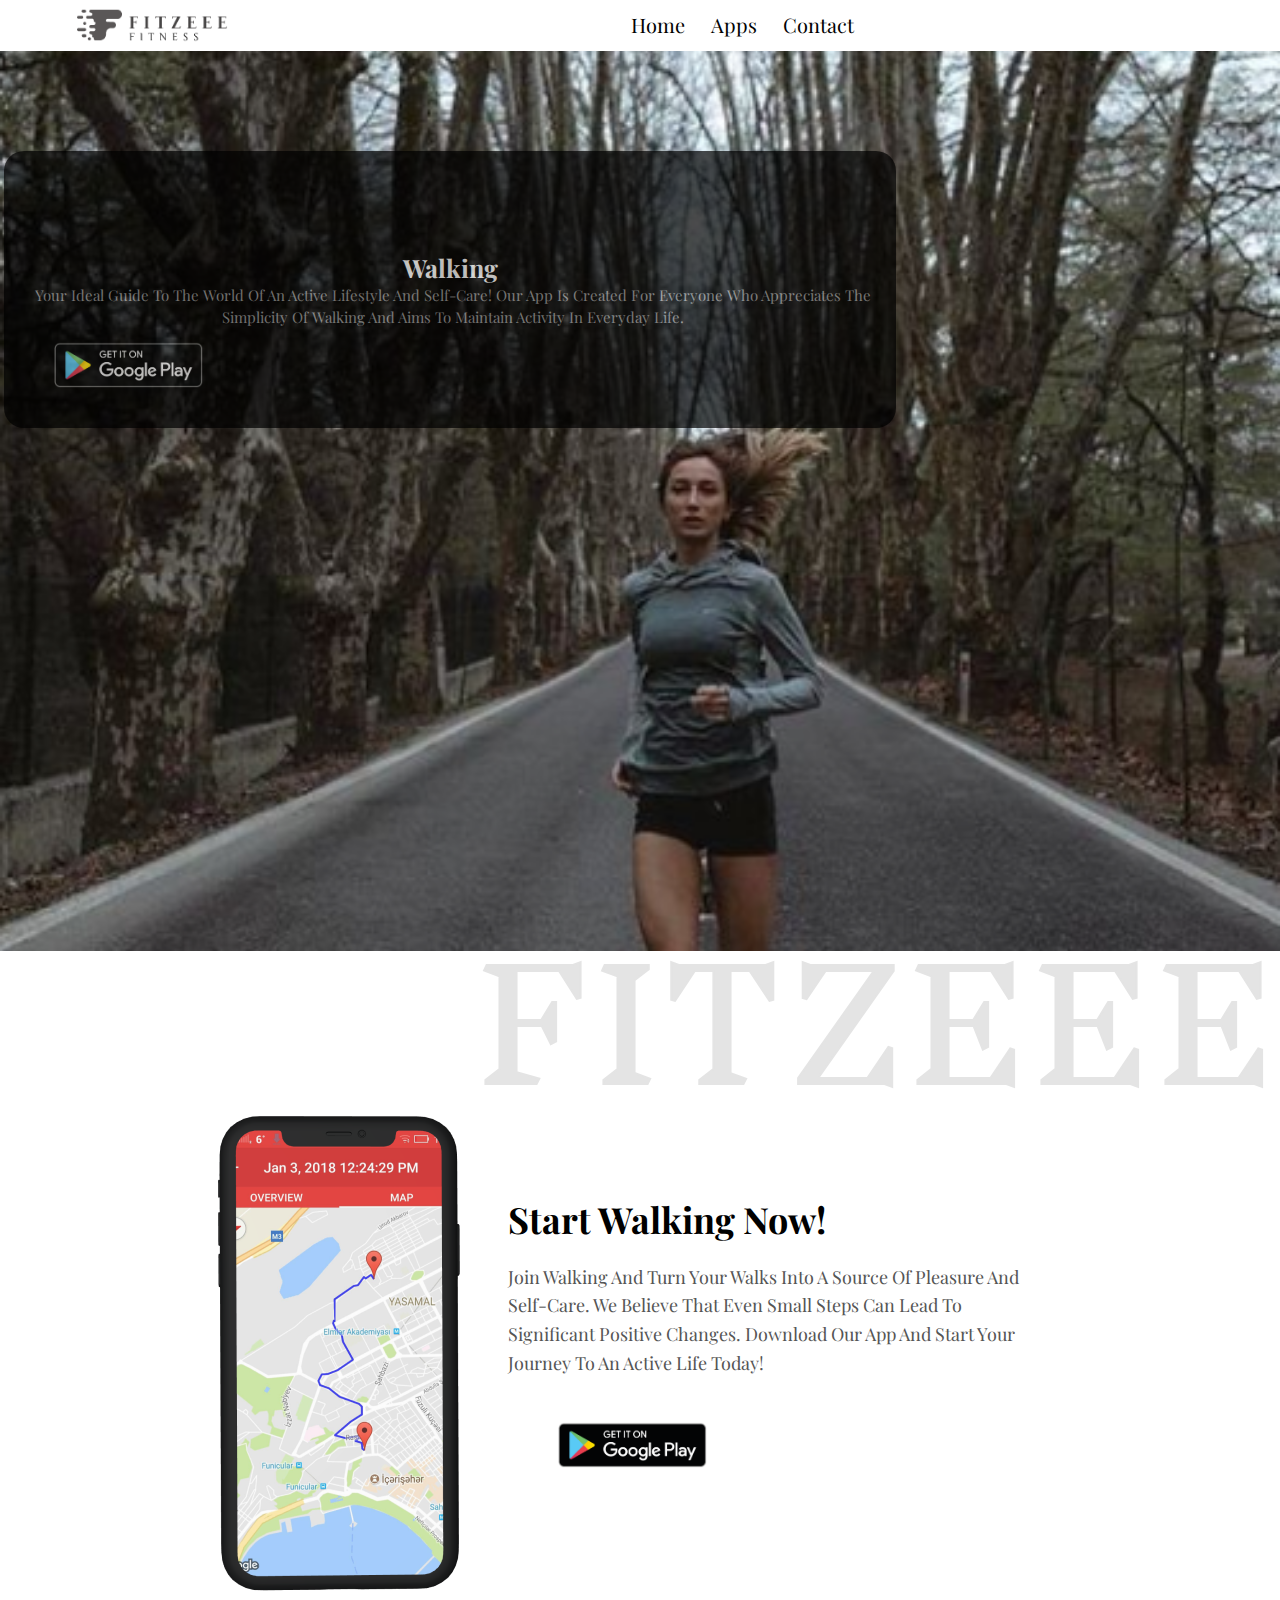
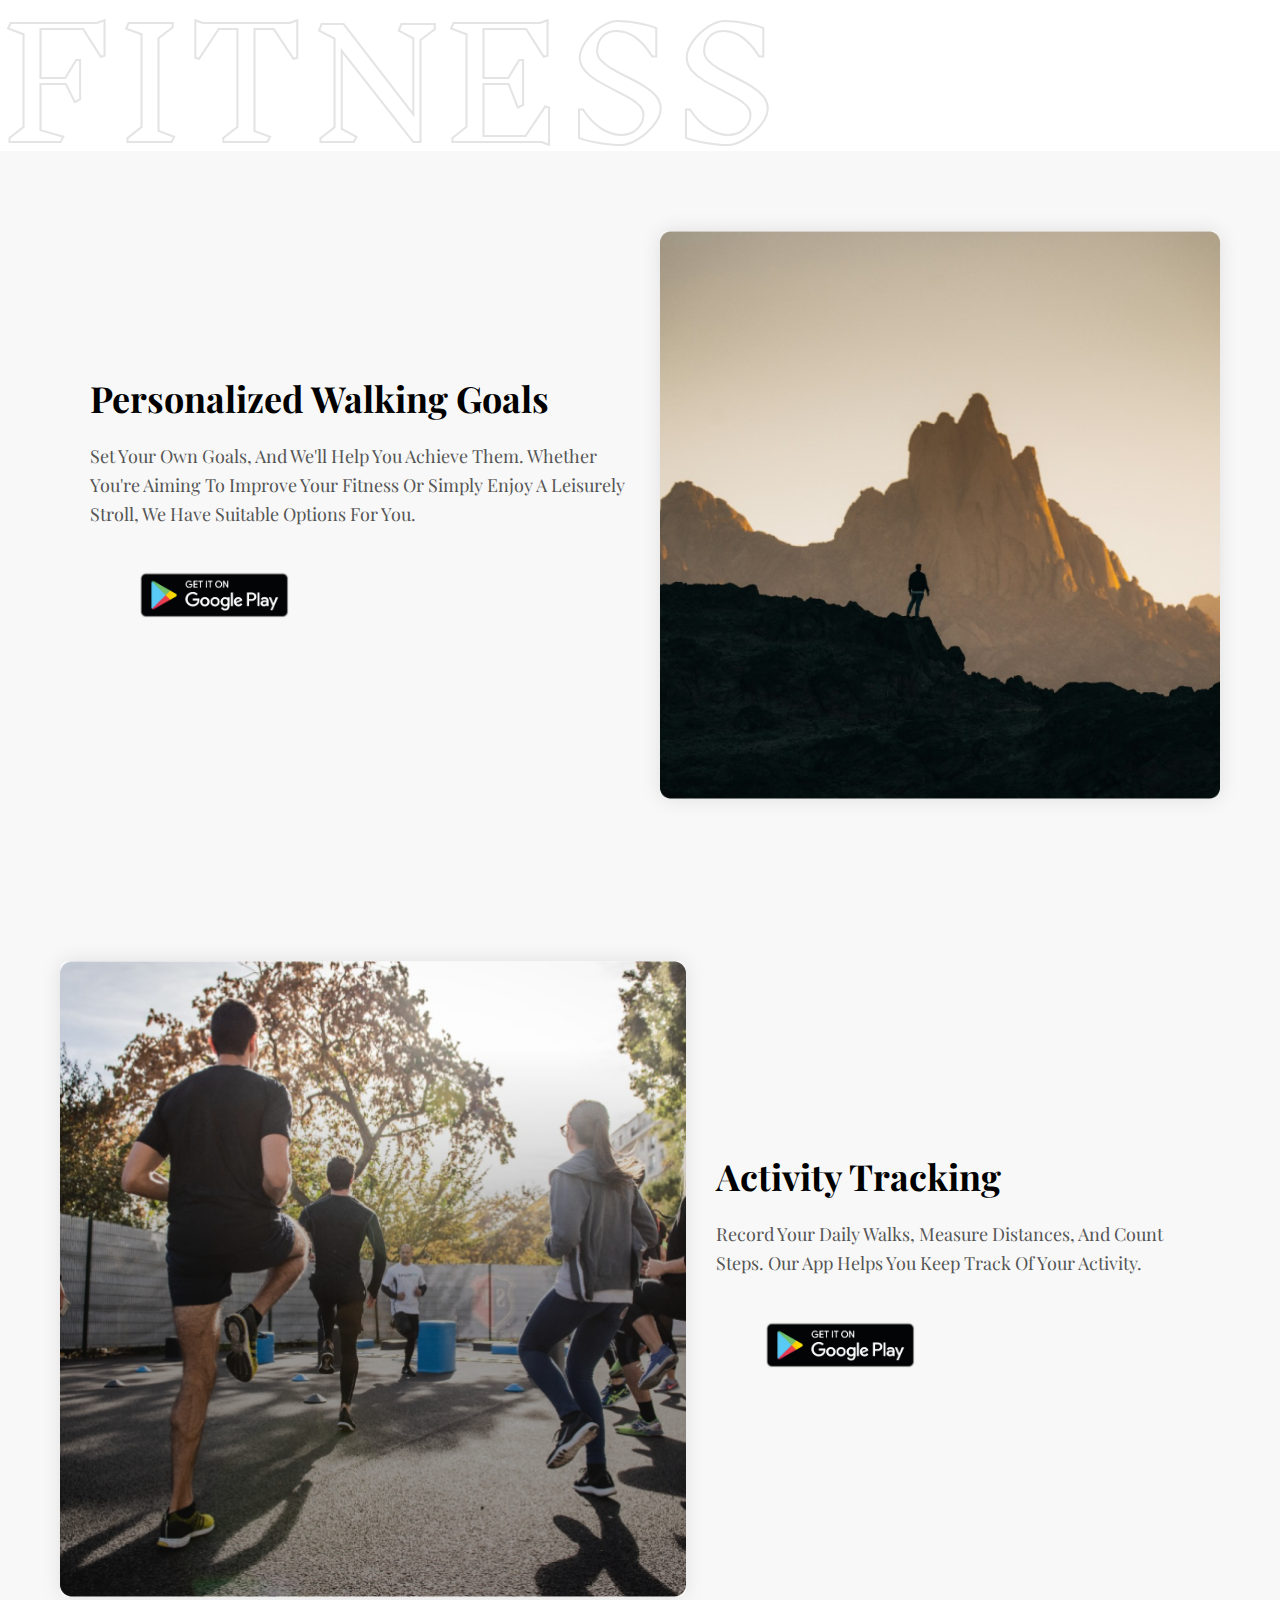
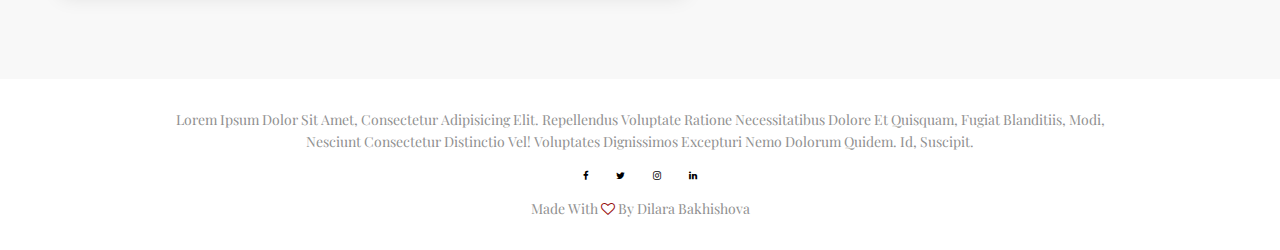
<file: MainSite/walking.html>
<!DOCTYPE html>
<html lang="en">

<head>
    <meta charset="UTF-8">
    <meta name="viewport" content="width=device-width, initial-scale=1.0">
    <title>Walking</title>
    <link rel="icon" href="favicon.ico" type="image/x-icon">
    <!--===============================================================================================-->
    <link rel="stylesheet" href="site_files/style.css">
    <link rel="preconnect" href="https://fonts.googleapis.com">
    <link rel="preconnect" href="https://fonts.gstatic.com" crossorigin>
    <link
        href="https://fonts.googleapis.com/css2?family=Playfair+Display:ital,wght@0,400;0,500;0,600;1,400;1,600;1,800&display=swap"
        rel="stylesheet">
    <link rel="stylesheet" href="https://stackpath.bootstrapcdn.com/font-awesome/4.7.0/css/font-awesome.min.css">
    <link rel="stylesheet" href="https://cdn.jsdelivr.net/npm/swiper@11/swiper-bundle.min.css" />
</head>

<body>
    <!-- NavBar -->
    <header class="walking">
        <nav>
            <a href="home.html"><img src="site_files/img/icons/logo.png"></a>
            <div class="nav-links" id="navLinks">
                <i class="fa fa-times" onclick="hideMenu()"></i>
                <ul>
                    <li><a href="home.html">Home</a></li>
                    <li>
                        <a href="walking.html">Apps</a>
                        <ul class="dropdown">
                            <li><a href="biking.html">Biking</a></li>
                            <li><a href="walking.html">Walking</a></li>
                            <li><a href="running.html">Running</a></li>
                            <li><a href="womanWorkout.html">Woman WorkOut</a></li>
                            <li><a href="manWorkout.html">Man WorkOut</a></li>
                        </ul>
                    </li>
                    <li><a
                            href="https://play.google.com/store/apps/developer?id=Fitzeee+Fitness&hl=ru&gl=US">Contact</a>
                    </li>
                </ul>
            </div>
            <i class="fa fa-bars" onclick="showMenu()"></i>
        </nav>
    </header>
    <section class="content-banner-wr">
        <div class="container-banner">
            <div class="banner">
                <div class="banner-text">
                    <h3>Walking</h3>
                    <p>Your ideal guide to the world of an active lifestyle and self-care! Our app is created for
                        everyone who appreciates the simplicity of walking and aims to maintain activity in everyday
                        life.</p>
                    <a href="https://play.google.com/store/apps/details?id=com.fitzeee.pedometerwalking&hl=ru&gl=US"
                        target="_blank" class="google-play">
                        <img src="site_files/img/icons/google-play-logo.png" alt="Google Play">
                    </a>
                </div>
            </div>
        </div>
    </section>
    <!-- Content page -->
    <section class="about-3" id="about-3">
        <div class="container">
            <div class="wrapper-banner">
                <div class="content-app">
                    <div class="about-img1">
                        <img src="site_files/img/walking_page/walking_page_mockup.png" alt="">
                    </div>
                    <div class="about-text">
                        <h2>Start Walking Now!</h2>
                        <p>Join Walking and turn your walks into a source of pleasure and self-care. We believe that
                            even small steps can lead to significant positive changes. Download our app and start your
                            journey to an active life today!</p>
                        <a href="https://play.google.com/store/apps/details?id=com.fitzeee.pedometerwalking&hl=ru&gl=US"
                            target="_blank" class="google-play">
                            <img src="site_files/img/icons/google-play-logo.png" alt="Google Play">
                        </a>
                    </div>
                </div>
            </div>
        </div>
        <div class="background-text">
            <p class="text-back">FITZEEE</p>
            <p class="text-stroke">FITNESS</p>
        </div>
    </section>
    <section class="about-2" id="about-2">
        <div class="container">
            <div class="flex-1">
                <div class="about-text">
                    <h2>Personalized Walking Goals</h2>
                    <p>Set your own goals, and we'll help you achieve them. Whether you're aiming to improve your
                        fitness or simply enjoy a leisurely stroll, we have suitable options for you.</p>
                    <a href="https://play.google.com/store/apps/details?id=com.fitzeee.pedometerwalking&hl=ru&gl=US"
                        target="_blank" class="google-play">
                        <img src="site_files/img/icons/google-play-logo.png" alt="Google Play">
                    </a>
                </div>
                <div class="about-img">
                    <img src="site_files/img/walking_page/walking_img_1.png" alt="">
                </div>
            </div>
        </div>
    </section>
    <section class="about-2" id="about-2">
        <div class="container">
            <div class="flex-2">
                <div class="about-img">
                    <img src="site_files/img/walking_page/walking_img_2.png" alt="">
                </div>
                <div class="about-text">
                    <h2>Activity Tracking</h2>
                    <p>Record your daily walks, measure distances, and count steps. Our app helps you keep track of your
                        activity.</p>
                        <a href="https://play.google.com/store/apps/details?id=com.fitzeee.pedometerwalking&hl=ru&gl=US"
                        target="_blank" class="google-play">
                        <img src="site_files/img/icons/google-play-logo.png" alt="Google Play">
                    </a>
                </div>
            </div>
        </div>
    </section>
    <!--Testimonials-->

    <!-- <section class="testimonials">
    <div class="testimonials title">
        <h1>What our Clients Says </h1>
        <p>Lorem ipsum, dolor sit amet consectetur adipisicing elit.</p>
        </div>
    <div class="wrapper-testimonials">
        <div class="testimonial-container" id="testimonial-container"></div>
        <button id="prev">&lt;</button>
         <button id="next">&gt;</button>
        </div>
    </section> -->

    <!--~Footer-->

    <section class="footer">
        <p>Lorem ipsum dolor sit amet, consectetur adipisicing elit. Repellendus voluptate ratione necessitatibus dolore
            et quisquam, fugiat blanditiis, modi,<br>nesciunt consectetur distinctio vel! Voluptates dignissimos
            excepturi nemo dolorum quidem. Id, suscipit.</p>
        <div class="icons">
            <i class="fa fa-facebook"></i>
            <i class="fa fa-twitter"></i>
            <i class="fa fa-instagram"></i>
            <i class="fa fa-linkedin"></i>
        </div>
        <p> Made with <i class="fa fa-heart-o"></i> by Dilara Bakhishova</p>
        </div>
    </section>
    <script>
        var navLinks = document.getElementById("navLinks")
        function showMenu() {
            navLinks.style.right = "0"
        }
        function hideMenu() {
            navLinks.style.right = "-200px"
        }
    </script>
    <script src="https://cdn.jsdelivr.net/npm/swiper@11/swiper-bundle.min.js"></script>
    <script src="site_files/main.js"></script>

</body>

</html>
</file>
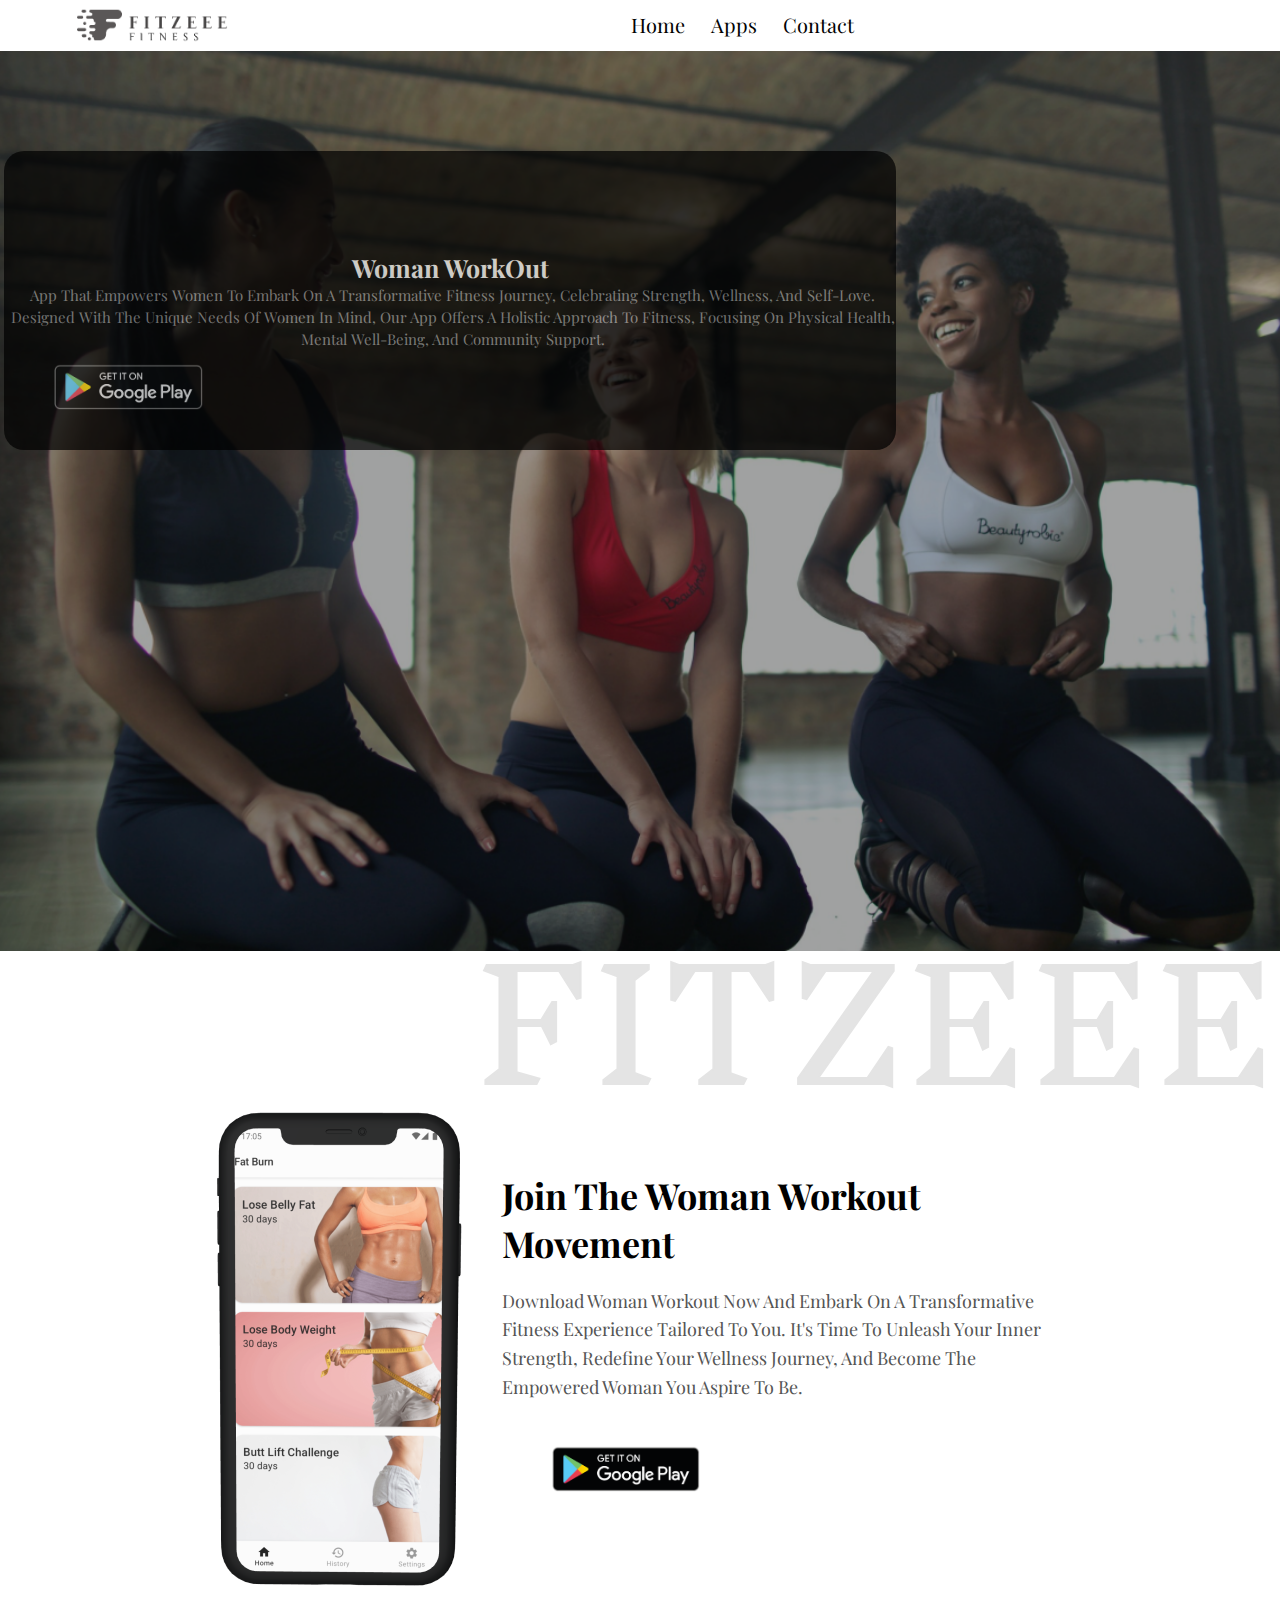
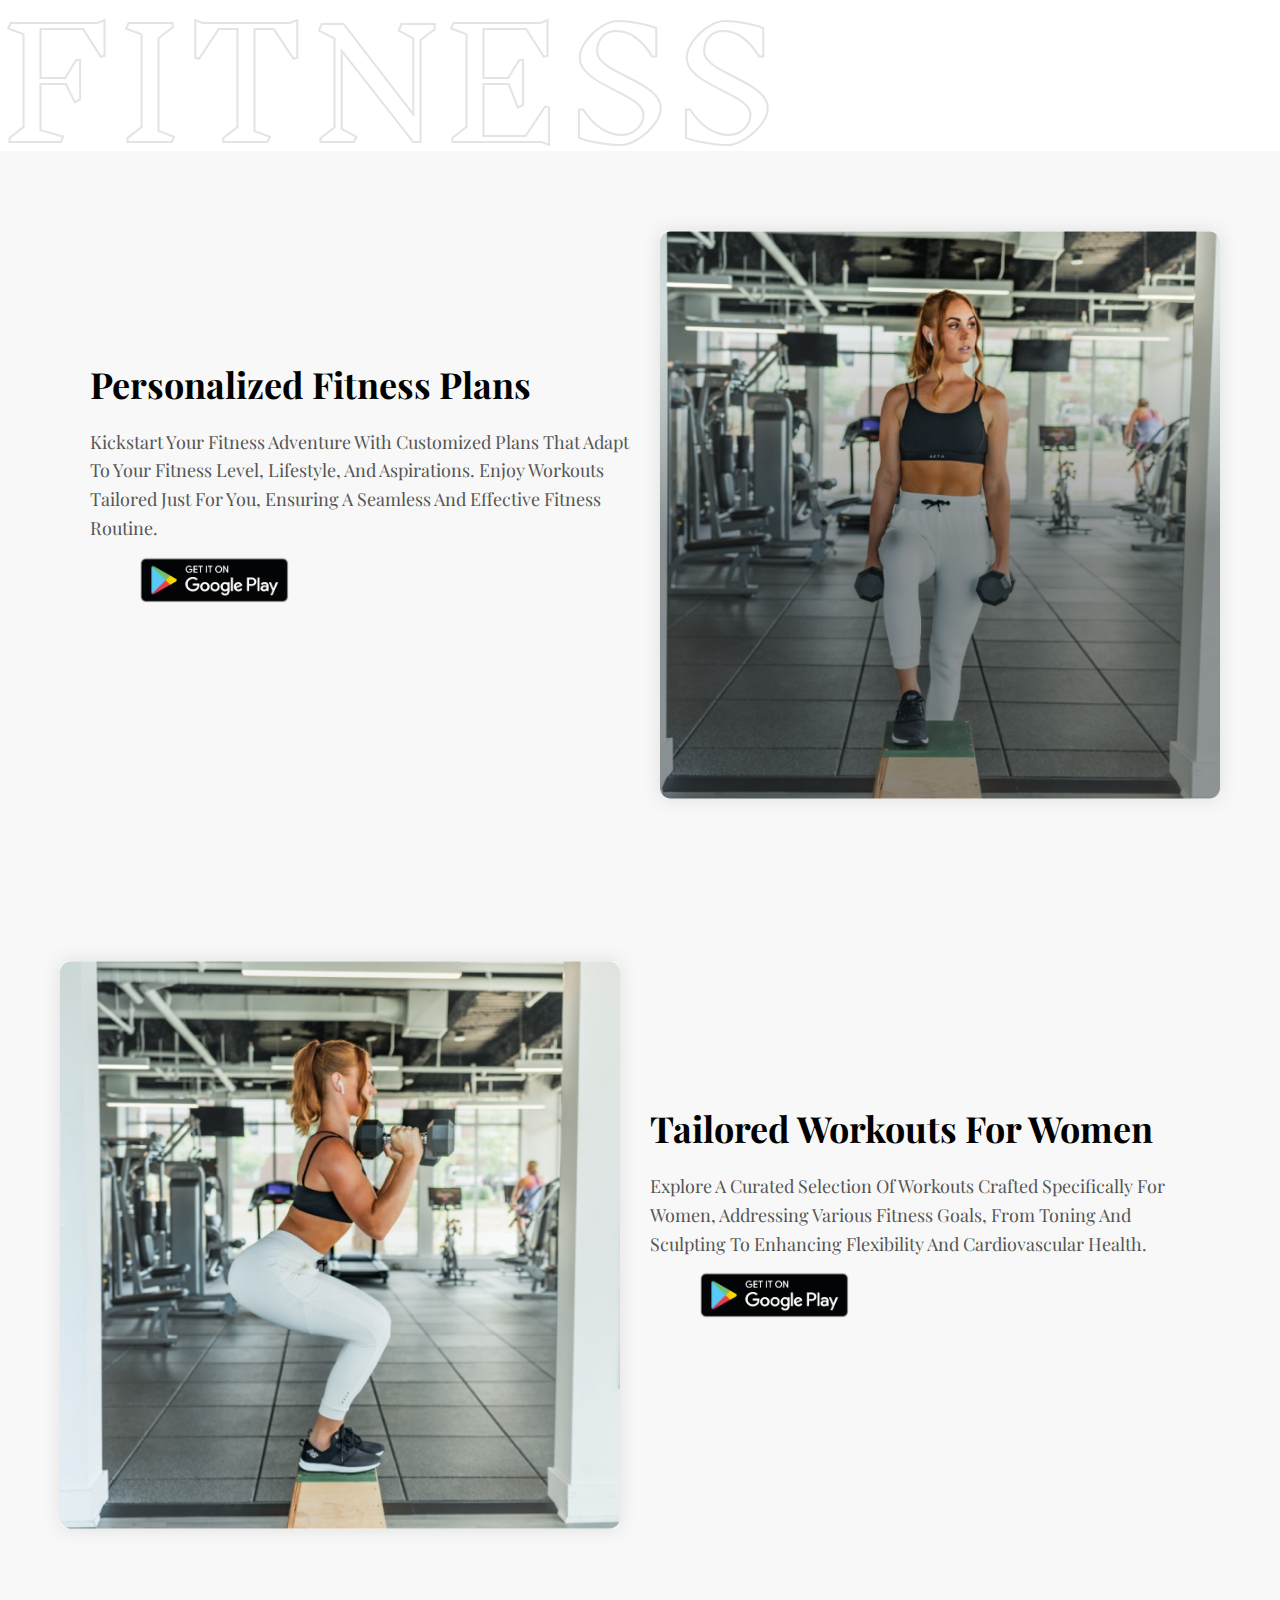
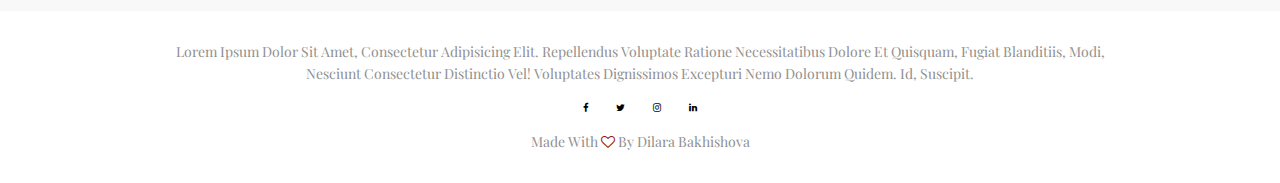
<file: MainSite/womanWorkout.html>
<!DOCTYPE html>
<html lang="en">

<head>
    <meta charset="UTF-8">
    <meta name="viewport" content="width=device-width, initial-scale=1.0">
    <title>Woman WorkOut</title>
    <link rel="icon" href="favicon.ico" type="image/x-icon">
    <!--===============================================================================================-->
    <link rel="stylesheet" href="site_files/style.css">
    <link rel="preconnect" href="https://fonts.googleapis.com">
    <link rel="preconnect" href="https://fonts.gstatic.com" crossorigin>
    <link
        href="https://fonts.googleapis.com/css2?family=Playfair+Display:ital,wght@0,400;0,500;0,600;1,400;1,600;1,800&display=swap"
        rel="stylesheet">
    <link rel="stylesheet" href="https://stackpath.bootstrapcdn.com/font-awesome/4.7.0/css/font-awesome.min.css">
    <link rel="stylesheet" href="https://cdn.jsdelivr.net/npm/swiper@11/swiper-bundle.min.css" />
</head>

<body>
    <!-- NavBar -->
    <header class="womanWorkout">
        <nav>
            <a href="home.html"><img src="site_files/img/icons/logo.png"></a>
            <div class="nav-links" id="navLinks">
                <i class="fa fa-times" onclick="hideMenu()"></i>
                <ul>
                    <li><a href="home.html">Home</a></li>
                    <li>
                        <a href="womanWorkout.html">Apps</a>
                        <ul class="dropdown">
                            <li><a href="biking.html">Biking</a></li>
                            <li><a href="walking.html">Walking</a></li>
                            <li><a href="running.html">Running</a></li>
                            <li><a href="womanWorkout.html">Woman WorkOut</a></li>
                            <li><a href="manWorkout.html">Man WorkOut</a></li>
                        </ul>
                    </li>
                    <li>
                        <a href="https://play.google.com/store/apps/developer?id=Fitzeee+Fitness&hl=ru&gl=US">Contact</a>
                    </li>
                </ul>
            </div>
            <i class="fa fa-bars" onclick="showMenu()"></i>
        </nav>
        <section class="content-banner">
            <div class="container-banner">
                <div class="banner">
                    <div class="banner-text">
                        <h3>Woman WorkOut</h3>
                        <p>App that empowers women to embark on a transformative fitness journey, celebrating strength,
                            wellness, and self-love. Designed with the unique needs of women in mind, our app offers a
                            holistic approach to fitness, focusing on physical health, mental well-being, and community
                            support.</p>
                        <a href="https://play.google.com/store/apps/details?id=com.fitzeee.femalefatburnfitzeee&hl=ru&gl=US"
                            target="_blank" class="google-play">
                            <img src="site_files/img/icons/google-play-logo.png" alt="Google Play">
                        </a>
                    </div>
                </div>
            </div>
        </section>
    </header>
    <!-- Content page -->
    <section class="about-3" id="about-3">

        <div class="container-ww">
            <div class="wrapper-banner">
                <div class="content-app">
                    <div class="about-img1">
                        <img src="site_files/img/woman_workout/womanWorkout_app.png" alt="">
                    </div>
                    <div class="about-text">
                        <h2>Join the Woman Workout Movement</h2>
                        <p>Download Woman Workout now and embark on a transformative fitness experience tailored to you.
                            It's time to unleash your inner strength, redefine your wellness journey, and become the
                            empowered woman you aspire to be.</p>
                        <a href="https://play.google.com/store/apps/details?id=com.fitzeee.femalefatburnfitzeee&hl=ru&gl=US"
                            target="_blank" class="google-play">
                            <img src="site_files/img/icons/google-play-logo.png" alt="Google Play">
                        </a>
                    </div>
                </div>
            </div>
        </div>
        <div class="background-text">
            <p class="text-back">FITZEEE</p>
            <p class="text-stroke">FITNESS</p>
        </div>
    </section>
    <section class="about-2" id="about-2">
        <div class="container">
            <div class="flex-1">
                <div class="about-text">
                    <h2>Personalized Fitness Plans</h2>
                    <p>Kickstart your fitness adventure with customized plans that adapt to your fitness level,
                        lifestyle, and aspirations. Enjoy workouts tailored just for you, ensuring a seamless and
                        effective fitness routine. 
                        <a href="https://play.google.com/store/apps/details?id=com.fitzeee.femalefatburnfitzeee&hl=ru&gl=US"
                        target="_blank" class="google-play">
                        <img src="site_files/img/icons/google-play-logo.png" alt="Google Play">
                    </a></p>
                </div>
                <div class="about-img">
                    <img src="site_files/img/woman_workout/woman_workout_img_1.png" alt="">
                </div>
            </div>
        </div>
    </section>
    <section class="about-2" id="about-2">
        <div class="container">
            <div class="flex-2">
                <div class="about-img">
                    <img src="site_files/img/woman_workout/woman_workout_img_2.png" alt="">
                </div>
                <div class="about-text">
                    <h2>Tailored Workouts for Women</h2>
                    <p>Explore a curated selection of workouts crafted specifically for women, addressing various
                        fitness goals, from toning and sculpting to enhancing flexibility and cardiovascular health.
                         <a href="https://play.google.com/store/apps/details?id=com.fitzeee.femalefatburnfitzeee&hl=ru&gl=US"
                        target="_blank" class="google-play">
                        <img src="site_files/img/icons/google-play-logo.png" alt="Google Play">
                    </a>
                </div>
            </div>
        </div>
    </section>
    <!--Testimonials-->

    <!-- <section class="testimonials">
    <div class="testimonials title">
        <h1>What our Clients Says </h1>
        <p>Lorem ipsum, dolor sit amet consectetur adipisicing elit.</p>
        </div>
    <div class="wrapper-testimonials">
        <div class="testimonial-container" id="testimonial-container"></div>
        <button id="prev">&lt;</button>
         <button id="next">&gt;</button>
        </div>
    </section>
     -->

    <!--~Footer-->

    <section class="footer">
        <p>Lorem ipsum dolor sit amet, consectetur adipisicing elit. Repellendus voluptate ratione necessitatibus dolore
            et quisquam, fugiat blanditiis, modi,<br>nesciunt consectetur distinctio vel! Voluptates dignissimos
            excepturi nemo dolorum quidem. Id, suscipit.</p>
        <div class="icons">
            <i class="fa fa-facebook"></i>
            <i class="fa fa-twitter"></i>
            <i class="fa fa-instagram"></i>
            <i class="fa fa-linkedin"></i>
        </div>
        <p> Made with <i class="fa fa-heart-o"></i> by Dilara Bakhishova</p>
        </div>
    </section>
    <script>
        var navLinks = document.getElementById("navLinks")
        function showMenu() {
            navLinks.style.right = "0"
        }
        function hideMenu() {
            navLinks.style.right = "-200px"
        }
    </script>
    <script src="https://cdn.jsdelivr.net/npm/swiper@11/swiper-bundle.min.js"></script>
    <script src="site_files/main.js"></script>
</body>

</html>
</file>
<file: MainSite/site_files/style.css>
@import url('https://fonts.googleapis.com/css2?family=Inknut+Antiqua:wght@300;400;500;600;700;800;900&display=swap');

* {
    font-family: 'Playfair Display', serif;
    margin: 0;
    padding: 0;
    box-sizing: border-box;
    text-decoration: none;
    outline: none;
    border: none;
    text-transform: capitalize;
    transition: all .2s linear;
}

html {
    font-size: 60%;
    overflow-x: hidden;
    scroll-padding-top: 5.5rem;
    scroll-behavior: smooth;
}

body {
    overflow-x: hidden !important;
}

.home {

    min-height: 100%;
    width: 100%;
    background-image: linear-gradient(rgba(25, 25, 26, 0.7), rgba(25, 25, 26, 0.7)), url(./img/main_background.png);
    background-position: center;
    background-size: cover;
    position: relative;
}

.content-main {
    display: flex;
    padding-top: 40px;
}

.content-text {
    width: 100%;
    height: 100%;
}

.content-text h2 {
    font-size: 30px;
}

.content-row2 {
    display: flex;
    flex-direction: column;
}

.content-img {
    width: 100%;
    height: 100%;
    border-radius: 10px;
    display: block;
}

.content-img img {
    width: 100%;
    height: 100%;
}

.google-play-button {
    display: block;
    object-fit: cover;
    width: 100%;
    height: 100%;
    object-position: 50% 50%;
}

.test {
    display: flex;
    width: 50%;
    height: 100%;
}

.app-store-button {
    display: flex;
    width: 100%;
    height: 100%;

}

.app-store-button img {
    width: 100%;
    height: 100%;
}

.google-play-button img {
    width: 100%;
    height: 100%;
}

.google-play {
    display: flex;
    height: 100px;
    margin-left: 50px;
}

.google-play img {
    max-width: 50%;
    height: 60%;
}

.content-box {
    width: 70%;
    text-align: center;
}

.column {
    display: flex;
    flex-direction: column;
    width: auto !important;
}

.container {
    max-width: 1140px;
    margin: 0 auto;
    padding: 0 10px;
}

.flex {
    display: flex;
    justify-content: space-between;
    margin: 15px;
    width: 1200px;
}

.flex-index {
    display: flex;
    justify-content: space-between;
    gap: 20px;
    /* margin: 15px; */
}

.flex-1 {
    display: flex;
    justify-content: space-between;
    align-items: center;
}

.flex-2 {
    display: flex;
    justify-content: space-between;
    /* height: 100vh;
     width: 100%; */
    align-items: center;
}

.content-row {
    display: flex;
    flex-direction: column;
}

.column {

    flex-direction: row;
}


nav {
    display: flex;
    padding: 2% 6%;
    justify-content: space-between;
    align-items: center;
    background-color: #fff;
    width: 100%;
    height: 50px;
}

nav img {
    width: 85%;
    height: 100%;
}

.nav-links {
    flex: 1;
    text-align: center;
}

.nav-links ul li {
    list-style: none;
    display: inline-block;
    padding: 8px 12px;
    position: relative;
}

.nav-links ul li a {
    color: #020202;
    display: block;
    text-decoration: none;
    font-size: 20px;
}

.nav-links ul li ul.dropdown li {
    display: block;
    width: 100%;
}

.nav-links ul li ul.dropdown {
    width: 200px;
    height: 230px;
    background: #ffffff;
    position: absolute;
    z-index: 999;
    display: none;
    text-align: left;
}

.nav-links ul li:hover ul.dropdown {
    display: block;

}

.nav-links ul li::after {
    content: '';
    width: 0%;
    height: 2px;
    background: #1b1b1b;
    display: block;
    margin: auto;
    transition: 0.5s;
}

.nav-links ul li:hover::after {
    content: '';
    width: 100%;
    height: 2px;
    background: #1b1b1b;
    display: block;
    margin: auto;
}

.hero-btn {
    display: inline-block;
    text-decoration: none;
    color: #fff;
    border: 1px solid #fff;
    padding: 12px 34px;
    font-size: 13px;
    background: transparent;
    position: relative;
    cursor: pointer;

}

.hero-btn:hover {
    border: 1px solid #b35411;
    background: #b35411;
    transition: 1s;
}

nav .fa {
    display: none;
}

.home {
    padding: 0 2px;
}

nav .fa {
    display: none;
}

.manWork_content {
    width: 100%;
    height: 100%;
    display: flex;
    justify-content: center;
    align-items: center;
}

@media(max-width:700px) {
    .text-box h1 {
        font-size: 20px;
    }
    
    .nav-links ul li {
        display: block;
    }

    .nav-links {
        position: absolute;
        background: white;
        height: 850px;
        width: 200px;
        top: 0;
        right: -100%;
        text-align: left;
        z-index: 2;
        transition: 1s;
      }

    nav .fa {
        display: block;
        color: #050505;
        margin: 10px;
        font-size: 22px;
        cursor: pointer;
    }

    .nav-links ul {
        padding: 30px;
    }

    .flex {
        flex-direction: column;
    }

    .content-row2 {
        flex-direction: column-reverse;
    }

    .flex {
        display: flex;
        gap: 20px;
        justify-content: space-between;
        margin: 15px;

    }

    .flex-index {
        flex-direction: column;
    }

    .flex-1 {
        display: flex;
        flex-direction: column-reverse;
    }

    .flex-2 {
        display: flex;
        flex-direction: column;
    }
}

/*---- navBar End----*/
/*---- collection----*/

.advertisment {
    width: 100%;
    height: 100%;
    margin: auto;
    text-align: center;
    padding: 50px 0;
    background-image: url(./img/main_content_background.png);
}

p {
    color: #909090;
    font-size: 14px;
    font-weight: 300;
    line-height: 22px;
    padding: 10px;

}

.row {
    margin-top: 10px;
    padding: 0px 12px;
    display: flex;
    justify-content: space-between;

}

.advertisment-col {
    flex-basis: 31%;
    border-radius: 10px;
    margin-bottom: 5%;
    padding: 20px 12px;
    box-sizing: border-box;
    transition: 0.5s;

}

.advertisment-col h3 {
    color: #fff;
    font-weight: 900;
    font-size: 30px;
    margin: 10px 0;
}

.collection-col:hover {
    box-shadow: 0 0 20px 0px rgba(0, 0, 0, 0.2);
}

@media(max-width: 700px) {
    .row {
        flex-direction: column;
    }

    .column {
        flex-direction: column;
    }

}


.btn {
    margin-top: 1rem;
    display: inline-block;
    font-size: 1.7rem;
    color: #000000;
    background: #fff;
    border-radius: .5rem;
    cursor: pointer;
    padding: .8rem 3rem;
}

.btn:hover {
    background: #322f37;
    color: #fff;
    letter-spacing: .1rem;
}


.btn-black {
    margin-top: 1rem;
    display: inline-block;
    font-size: 1.7rem;
    color: #ffffff;
    background: #000000;
    border-radius: .5rem;
    cursor: pointer;
    padding: .8rem 3rem;
}

.btn-black:hover {
    background: #ffffff;
    color: #000000;
    letter-spacing: .1rem;
}

.home .home-slider .slide {
    display: flex;
    align-items: center;
    flex-wrap: wrap;
    gap: 2rem;
    padding-top: 6rem;
    padding: 15px;
}

.home .home-slider .slide .content {
    flex: 1 1 45rem;
}

.home .home-slider .slide .image {
    flex: 1 1 45rem;
}

.home .home-slider .slide .image img {
    width: 100%;
}

.home .home-slider .slide .content span {
    color: #ffffff;
    font-size: 2.5rem;
}

.home .home-slider .slide .content h3 {
    color: #ffffff;
    font-size: 7rem;
}

.home .home-slider .slide .content p {
    color: #ffffff;
    font-size: 2.2rem;
    padding: .5rem 0;
    line-height: 1.5;
}

.swiper-pagination-bullet-active {
    background: #ffffff;
}

/*---- about us----*/

.about {
    width: 100%;
    margin: auto;
    text-align: center;
    /* padding-top: 50px; */

}

.about h1 {
    width: 100%;
    font-weight: 500;
}

.about-col {
    flex-basis: 80%;
    border-radius: 10px;
    margin-bottom: 10px;
    position: relative;
    overflow: hidden;
    /* padding: 10px; */

}

.about-col img {
    width: 100%;
    border-radius: 10px;
    display: block;
}

.row {
    margin-top: 10px;
    display: flex;
    justify-content: space-between;
    gap: 20px;

}/* Общие стили для .layer */
.layer {
    background: transparent;
    height: 100%;
    width: 100%;
    position: absolute;
    top: 0;
    left: 0;
    transition: 0.5s;
}

/* Стили для .layer при hover */
.layer:hover {
    background: rgba(49, 49, 50, 0.7);
}

/* Стили для .layer h3 */
.layer h3 {
    width: 100%;
    font-weight: 500;
    color: #fff;
    font-size: 26px;
    bottom: 0;
    left: 0;
    transform: translateX(-50%, -50%);
    position: absolute;
    opacity: 0;
    transition: 0.5s;
}

/* Стили для .layer h3 при hover */
.layer:hover h3 {
    bottom: 49%;
    opacity: 1;
}

/* Медиа-запрос для мобильных устройств с шириной экрана меньше 768px (может потребоваться настройка порога) */
@media screen and (max-width: 768px) {
    .layer,
    .layer:hover {
        background: rgba(49, 49, 50, 0.7);
    }

    .layer h3,
    .layer:hover h3 {
        bottom: 49%;
        opacity: 1;
    }
}

/*---- testimonials----*/
.testimonials {
    background-image: linear-gradient(rgba(25, 25, 26, 0.7), rgba(25, 25, 26, 0.7)), url(./img/main_background.png);
    background-position: center;
    background-size: cover;
    color: #fff;
    max-width: 1600px;
    min-height: 470px;
    margin-top: 70px;
    text-align: center;
    position: relative;
}

.testimonials title {
    position: absolute;
}

.wrapper-testimonials {
    background-color: #ffffff;
    position: absolute;
    width: 70%;
    max-width: 41em;
    min-height: 40px;
    border-radius: 0.6em;
    transform: translate(-50%, -50%);
    left: 50%;
    top: 50%;
    box-shadow: 0 1.8em 3em rgba(1, 17, 39, 0.15);
    display: flex;
}

.testimonial-container {
    position: relative;
    margin: auto;
    padding: 15px;
}

.wrapper-testimonials button {
    font-size: 1.8em;
    height: 2.2em;
    width: 2.2em;
    background-color: #ffffff;
    position: absolute;
    margin: auto;
    top: 0;
    bottom: 0;
    border: none;
    color: #212222;
    box-shadow: 0 0 1em rgba(23, 24, 25, 0.25);
    cursor: pointer;
    border-radius: 50%;
}

button#next {
    right: -1.1em;
}

button#prev {
    left: -1.1em;
}

.testimonial-container p {
    color: #8c8c90;
    text-align: center;
    font-size: 0.9em;
    line-height: 2em;
    letter-spacing: 0.05em;
}

.testimonial-container img {
    display: block;
    margin: 1.8em auto 1.25em auto;
    border-radius: 50%;
    width: 4.4em;
}

.testimonial-container h3 {
    color: #2d3d67;
    font-size: 1em;
    text-align: center;
}

.testimonial-container h6 {
    color: #bcc4da;
    font-size: 0.9em;
    letter-spacing: 0.03em;
    font-weight: 400;
    text-align: center;
}

@media screen and (max-width: 700px) {
    .row {
        flex-wrap: wrap;
        justify-content: center;
    }

    .about-col {
        width: 100%;
        height: 100%;
        flex-basis: 100%;
    }
}

/*---- Footer----*/
.footer {
    width: 100%;
    text-align: center;
    padding: 30px 0;
}

.footer h4 {
    margin-bottom: 25px;
    margin-top: 20px;
    font-weight: 600;
}

.icons .fa {
    color: #000000;
    margin: 0 13px;
    cursor: pointer;
    padding: 18px 0;
}

.fa-heart-o {
    color: #970b0b;
}

/*-----------Woman WorkOut Page----------*/
/* .womanWorkout{
    height: 100vh;
    width: 100%;
    background-image: url(./img/Background_WomanW.png);
    background-position: center;
    background-size: cover;
    text-align: center;
    color: #fff;
    position: relative;
} */
.container-banner {
    width: 100%;
    height: 100vh;
}

.banner {
    max-width: 100vh;
    height: 65vh;
    background-position: 69%;
    border-radius: 10px;
    position: absolute;
    margin-top: 100px;
}

.banner-text {
    padding-top: 100px;
    margin-left: 4px;
    margin-right: 4px;
    background-color: #000000;
    opacity: 70%;
    border-radius: 20px;
    max-width: 100%;
}

.banner-text h3 {
    font-weight: bold;
    font-size: 25px;
}

.banner-text p {
    margin-left: 5px;
    font-size: 15px;
}

.content-banner {
    height: 100vh;
    width: 100%;
    background-image: url(./img/woman_workout/woman_workout-banner.png);
    background-position: center;
    background-size: cover;
    text-align: center;
    color: #fff;
    position: relative;
}

.text-back {
    color: #bcbcbc;
    letter-spacing: 2px;
    text-transform: uppercase;
    font-size: 150px;
    font-family: 'Inknut Antiqua', serif;
    -webkit-text-stroke-width: 2px;
    margin: 0;
    padding: 0;
    top: 60px;
    right: 0;
    opacity: 0.4;
    position: absolute;
}

.text-stroke {
    margin: 0;
    padding: 0;
    bottom: 60px;
    left: 0;
    color: #bcbcbc;
    letter-spacing: 2px;
    text-transform: uppercase;
    font-size: 150px;
    font-family: 'Inknut Antiqua', serif;
    -webkit-text-fill-color: transparent;
    -webkit-text-stroke-width: 2px;
    z-index: -20px;
    opacity: 0.4;
    position: absolute;
}


/* .content-ww{

    background-color:black;
    opacity: 70%;
    border-radius: 20px;
    display: flex;
    justify-content: space-between;
    align-items: flex-start;
    padding: 20px;
}

.content-ww h3{ 
    color: #ffffff;
    font-size: 4rem;
}
.content-ww p{ 
    color: #ffffff;
    font-size: 1.5rem;
    padding: .5rem 0;
    line-height: 1.5;
} */
.about-img1 {
    position: static;
    z-index: 4;
}

.content-app {
    display: flex;
    justify-content: center;
    align-items: center;
    max-width: fit-content;
}

.about-3 {
    position: relative;
    justify-content: center;
    align-items: center;
}

.background-text {
    position: absolute;
    top: 0;
    left: 0;
    width: 100%;
    height: 100%;
    display: flex;
    flex-direction: column;
    justify-content: center;
    align-items: center;

}

.container-ww {
    max-width: 1140px;
    margin: 0 auto;
    padding: 0 10px;
    position: relative;
    z-index: 1;
}

.title {
    justify-content: left;
    align-items: center;
}

.wrapper-banner {
    width: 100%;
    height: 800px;
    display: flex;
    justify-content: center;
    align-items: center;
}

.about-text {
    color: #000000;
    max-width: 700px;

}

.about-text h2 {
    font-size: 42px;
}

.about-text p {
    font-size: 16px;
}

.about-img {
    width: 100%;
    height: 100%;
}

.about-img img {
    width: 100%;
    height: 100%;
}

@media screen and (max-width: 700px) {
    .content-app {
        flex-direction: column;
    }

    .about-img1 {
        padding: 60px 0;
    }

    .about-3 {
        padding: 60px 0;
        height: 100%;
    }

    /* .about-2 {
        padding: 60px 0;
    } */

    .text-back {
        font-size: 70px;
        top: 60px;
    }

    .text-stroke {
        bottom: 480px;
        font-size: 70px;
    }
}

/*-----------Man WorkOut Page----------*/
/* .manWorkout{
    height: 100vh;
    width: 100%;
    background-image: url(./img/Background_ManW.png);
    background-position: center;
    background-size: cover;
    text-align: center;
    color: #fff;
    position: relative;
} */
.content-banner-mw {
    height: 100vh;
    width: 100%;
    background-image: url(./img/man_workout/man_workout_page_background.png);
    background-position: center;
    background-size: cover;
    text-align: center;
    color: #fff;
    position: relative;
}

.content-mw {
    position: absolute;
    max-width: 600px;
    max-height: 500px;
    background-color: black;
    opacity: 70%;
    top: 20%;
    left: 5%;
    border-radius: 20px;
    justify-content: center;
    align-items: center;
    flex-direction: column;
}


.content-mw h3 {
    color: #ffffff;
    font-size: 5rem;
}

.content-mw p {
    color: #ffffff;
    font-size: 2rem;
    padding: .5rem 0;
    line-height: 1.5;
}

/* .about-2 {
    position: relative;
    justify-content: center;
    align-items: center;
} */
/* Reset some default styles */
body, h1, h2, p, ul, li {
    margin: 0;
    padding: 0;
}

/* Apply a box-sizing border-box model for all elements */
*, *::before, *::after {
    box-sizing: border-box;
}

/* Global styles */
body {
    font-family: 'Arial', sans-serif;
}

.container {
    max-width: 1200px;
    margin: 0 auto;
    padding: 0 20px;
}

/* Styles for the "Personalized Workouts" section */
.about-2 {
    background-color: #f8f8f8;
    padding: 80px 0;
}

.flex-1 {
    display: flex;
    align-items: center;
    justify-content: space-between;
}

.about-text {
    max-width: 600px;
    padding: 0 30px;
}

.about-text h2 {
    font-size: 36px;
    margin-bottom: 20px;
}

.about-text p {
    font-size: 18px;
    line-height: 1.6;
    color: #555;
    margin-bottom: 30px;
}

.google-play-button,
.app-store-button {
    display: inline-block;
    margin-right: 15px;
}

.google-play-button img,
.app-store-button img {
    width: 150px;
    height: auto;
}

.about-img img {
    max-width: 100%;
    height: auto;
    border-radius: 8px;
    box-shadow: 0 0 20px rgba(0, 0, 0, 0.1);
}



/*-----------Walking Page----------*/
/* .walking{
    height: 100vh;
    width: 100%;
    background-image: url(./img/Background_Walking.png);
    background-position: center;
    background-size: cover;
    text-align: center;
    color: #fff;
    position: relative;
} */

.content-banner-wr {
    height: 100vh;
    width: 100%;
    background-image: url(./img/main_walking_img.png);
    background-position: center;
    background-size: cover;
    text-align: center;
    color: #fff;
    position: relative;
}

/*-----------Running Page----------*/
/* .running{
    height: 100vh;
    width: 100%;
    background-image:url(./img/Background_Running.png);
    background-position: center;
    background-size: cover;
    text-align: center;
    color: #fff;
    position: relative;
} */
.content-banner-rw {
    height: 100vh;
    width: 100%;
    background-image: url(./img/running/running_page_background.png);
    background-position: center;
    background-size: cover;
    text-align: center;
    color: #fff;
    position: relative;
}

/*-----------Biking Page----------*/

.content-banner-biking {
    height: 100vh;
    width: 100%;
    background-image: url(./img/biking_page/biking_banner.png);
    background-position: center;
    background-size: cover;
    text-align: center;
    color: #fff;
    position: relative;
}

.content-biking {
    position: absolute;
    width: 50%;
    height: 40%;
    background-color: black;
    opacity: 70%;
    top: 40%;
    left: 5%;
    border-radius: 20px;
    display: flex;
    justify-content: center;
    align-items: center;
    flex-direction: column;
}

.content-biking h3 {
    color: #ffffff;
    font-size: 5rem;
}

.content-biking p {
    color: #ffffff;
    font-size: 2rem;
    padding: .5rem 0;
    line-height: 1.5;
}
</file>
